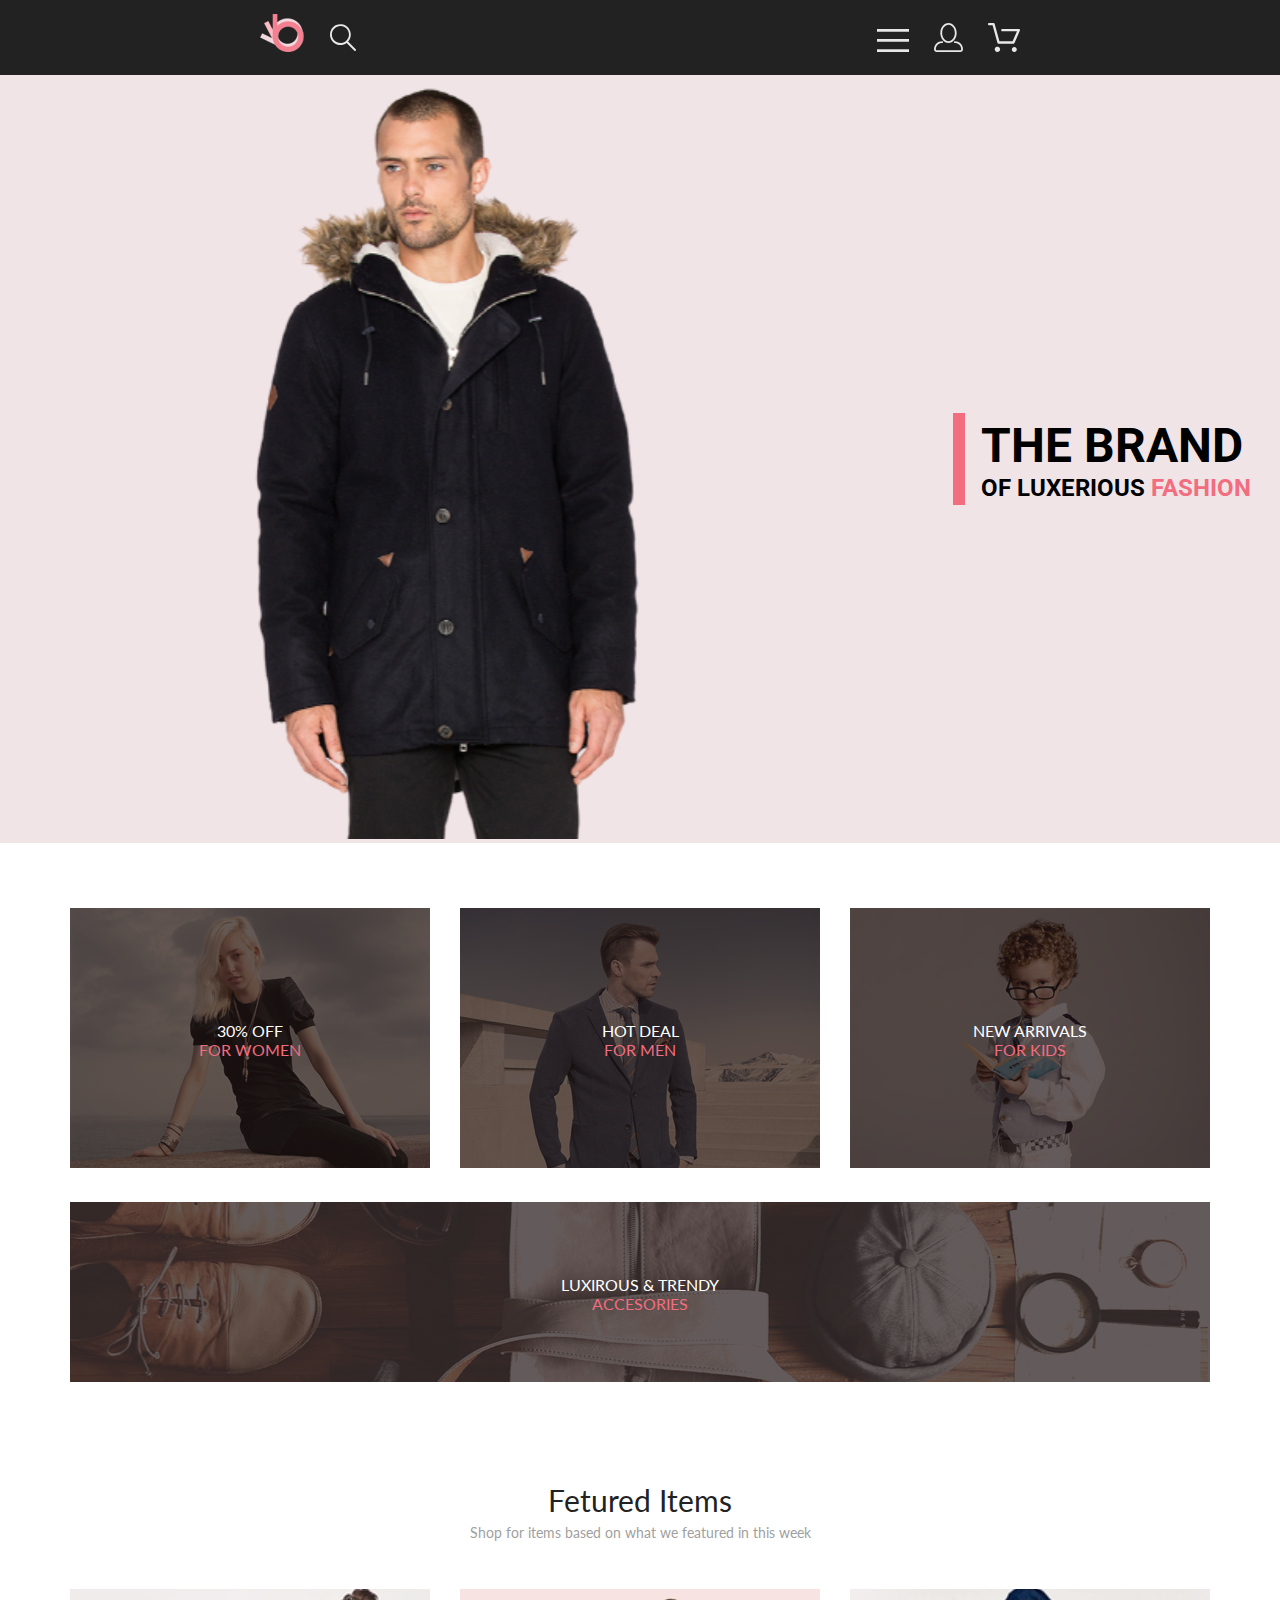
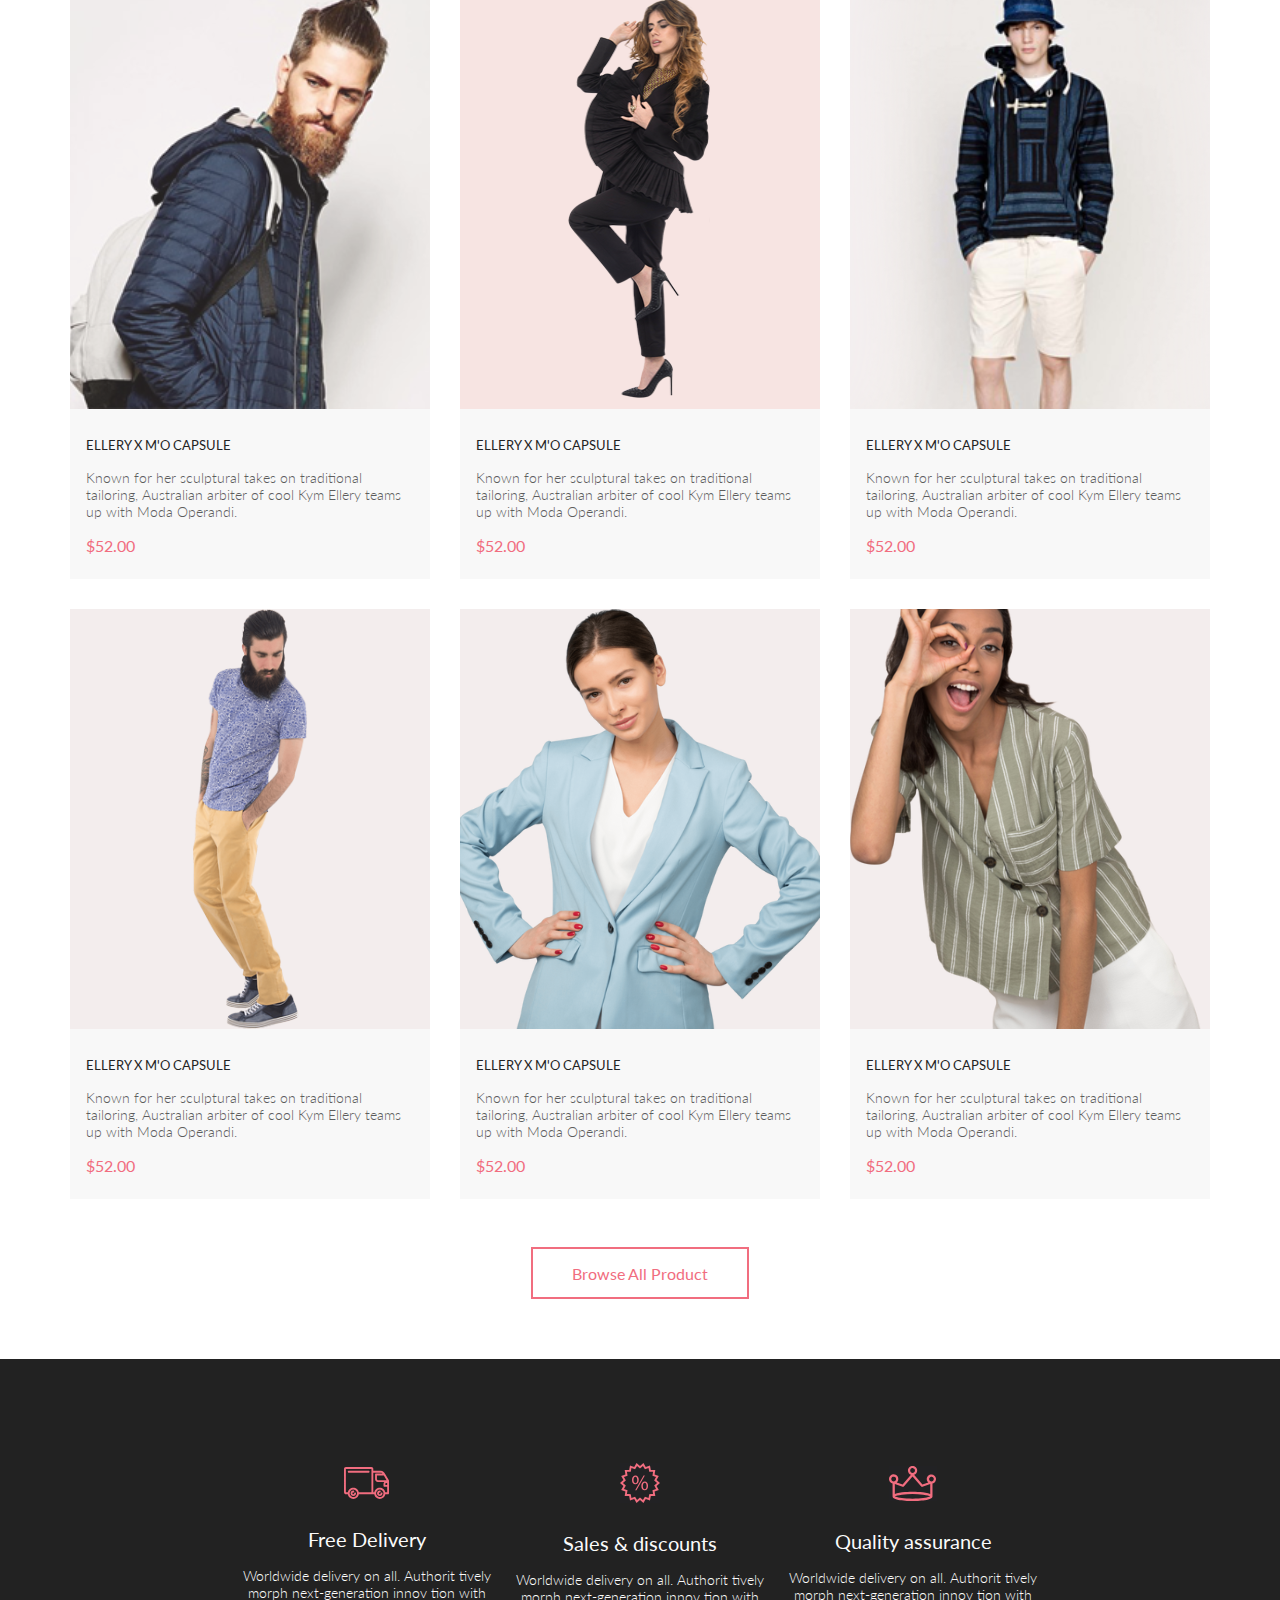
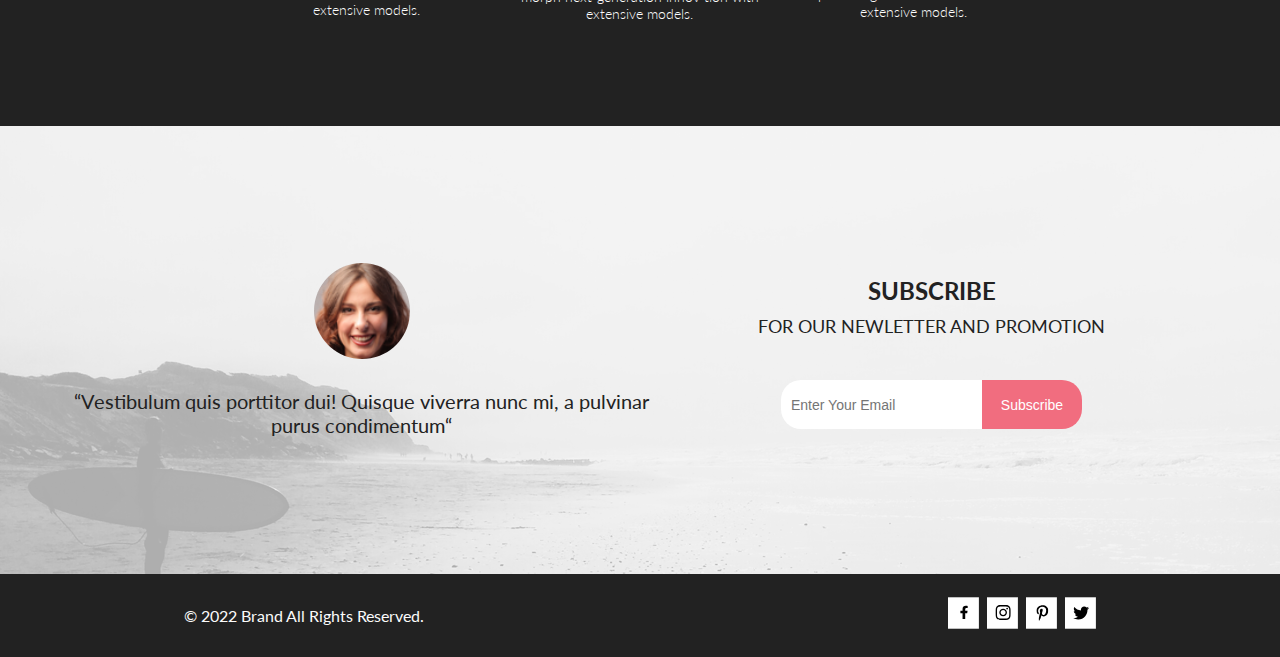
<file: index.html>
<!DOCTYPE html>
<html lang="en">

<head>
    <link rel="preconnect" href="https://fonts.googleapis.com">
    <link rel="preconnect" href="https://fonts.gstatic.com" crossorigin>
    <link href="https://fonts.googleapis.com/css2?family=Lato:wght@300;400;900&family=Roboto&display=swap"
        rel="stylesheet">
    <meta charset="UTF-8">
    <meta name="viewport" content="width=device-width, initial-scale=1.0">
    <title>Main</title>
    <link rel="stylesheet" href="style.css">
</head>

<body>
    <header class="header">
        <div class="header__left">
            <a href="index.html" class="header_logo"><img src="img/logo.svg" alt="logo"></a>
            <a href="#" class="header_search">
                <svg width="27" height="28" viewBox="0 0 27 28" fill="none" xmlns="http://www.w3.org/2000/svg">
                    <path
                        d="M19.0586 17.6249C20.6703 15.8648 21.6272 13.6038 21.7688 11.2215C21.9103 8.8392 21.2279 6.48075 19.836 4.5422C18.4441 2.60365 16.4275 1.20306 14.125 0.575643C11.8224 -0.0517774 9.37412 0.132183 7.19119 1.09663C5.00826 2.06108 3.22365 3.74727 2.13706 5.87205C1.05047 7.99682 0.728077 10.4308 1.22402 12.7652C1.71996 15.0996 3.00403 17.1922 4.8606 18.6917C6.71717 20.1912 9.03316 21.0063 11.4196 20.9999C13.672 21.003 15.8635 20.269 17.6597 18.9099L25.4076 26.7169C25.4931 26.806 25.5956 26.8771 25.7089 26.926C25.8222 26.975 25.9442 27.0008 26.0676 27.0019C26.1913 27.0023 26.3138 26.9772 26.4273 26.9282C26.5409 26.8792 26.6431 26.8072 26.7276 26.7169C26.9016 26.536 26.9987 26.2949 26.9987 26.0439C26.9987 25.793 26.9016 25.5518 26.7276 25.3709L19.0586 17.6249ZM2.88565 10.4999C2.89848 8.81465 3.40996 7.17089 4.35561 5.77587C5.30126 4.38086 6.63875 3.29703 8.19946 2.66102C9.76017 2.02501 11.4742 1.86529 13.1256 2.202C14.7769 2.53871 16.2917 3.35678 17.4788 4.55307C18.6659 5.74935 19.4722 7.27031 19.7962 8.92421C20.1202 10.5781 19.9473 12.2909 19.2993 13.8467C18.6512 15.4024 17.5571 16.7315 16.1549 17.6664C14.7526 18.6013 13.105 19.1001 11.4196 19.0999C9.14819 19.0891 6.97384 18.1774 5.37386 16.5651C3.77388 14.9527 2.879 12.7714 2.88565 10.4999Z"
                        fill="#E8E8E8" />
                </svg>
            </a>
        </div>
        <div class="header__right">
            <details class="burger-menu">
                <summary class="burger-menu__summary">
                    <svg xmlns="http://www.w3.org/2000/svg" width="32" height="23" viewBox="0 0 32 23" fill="none">
                        <path d="M0 23V20.31H32V23H0ZM0 12.76V10.07H32V12.76H0ZM0 2.69V0H32V2.69H0Z" fill="#E8E8E8" />
                    </svg>
                </summary>
                <div class="burger-menu__nav">
                    <h3 class="burger-menu__title">MENU</h3>
                    <details open class="burger-menu__item">
                        <summary class="burger-menu__item__summary"><span class="burger-menu__item__head">MAN</span>
                        </summary>
                        <div class="burger-menu__link-box">
                            <a href="catalog.html" class="filter__link">Accessories</a>
                            <a href="#" class="filter__link">Bags</a>
                            <a href="#" class="filter__link">Denim</a>
                            <a href="#" class="filter__link">T-Shirts</a>
                        </div>
                    </details>
                    <details open class="burger-menu__item">
                        <summary class="burger-menu__item__summary"><span class="burger-menu__item__head">WOMAN</span>
                        </summary>
                        <div class="burger-menu__link-box">
                            <a href="#" class="filter__link">Accessories</a>
                            <a href="#" class="filter__link">Jackets & Coats</a>
                            <a href="#" class="filter__link">Polos</a>
                            <a href="#" class="filter__link">T-Shirts</a>
                            <a href="#" class="filter__link">Shirts</a>
                        </div>
                    </details>
                    <details open class="burger-menu__item">
                        <summary class="burger-menu__item__summary"><span class="burger-menu__item__head">KIDS</span>
                        </summary>
                        <div class="burger-menu__link-box">
                            <a href="#" class="filter__link">Accessories</a>
                            <a href="#" class="filter__link">Jackets & Coats</a>
                            <a href="#" class="filter__link">Polos</a>
                            <a href="#" class="filter__link">T-Shirts</a>
                            <a href="#" class="filter__link">Shirts</a>
                            <a href="#" class="filter__link">Bags</a>
                        </div>
                    </details>
                </div>
            </details>
            <a href="registration.html" class="header_menu no_icon"><img src="img/header_nav_2.svg" alt="user"></a>
            <a href="cart.html" class="header_menu no_icon"><img src="img/header_nav_3.svg" alt="basket"></a>
        </div>
    </header>

    <main class="main">
        <div class="main_left del">
            <img src="img/main_img.svg" alt="maim img">
        </div>
        <div class="main__right">
            <div class="vertical-stripe"></div>
            <div class="main__content">
                <h1 class="main_content_title bold">THE BRAND</h1>
                <h2 class="main_content_title">OF LUXERIOUS <span class="main_content_title pink">FASHION</span></h2>
            </div>
        </div>
    </main>

    <section class="category center">
        <div class="category_item">
            <a href="#"><img src="img/categori1.svg" alt=""></a>
            <div class="category_info">
                <p class="category_text">30% OFF</p>
                <h3 class="category_subtitle">FOR WOMEN</h3>
            </div>
        </div>
        <div class="category_item">
            <a href="#"><img src="img/categori2.svg" alt="FOR MEN"></a>
            <div class="category_info">
                <p class="category_text">HOT DEAL</p>
                <h3 class="category_subtitle">FOR MEN</h3>
            </div>
        </div>
        <div class="category_item">
            <a href="#"><img src="img/categori3.svg" alt="FOR KIDS"></a>
            <div class="category_info">
                <p class="category_text">NEW ARRIVALS</p>
                <h3 class="category_subtitle">FOR KIDS</h3>
            </div>
        </div>
        <div class="category_item wide_item">
            <a href=""><img src="img/categori4.svg" alt="ACCESORIES"></a>
            <div class="category_info">
                <p class="category_text">LUXIROUS & TRENDY</p>
                <h3 class="category_subtitle"> ACCESORIES</h3>
            </div>
        </div>

    </section>

    <section class="featured_items center">

        <div class="featured_items_info">
            <h1 class="info_title">Fetured Items</h1>
            <p class="info_text">Shop for items based on what we featured in this week</p>
        </div>

        <div class="catalog">
            <div class="product">
                <a href="product.html" class="product_link"><img src="img/product1.svg" alt="" class="product_img"></a>
                <div class="product_info">
                    <a href="product.html" class="product_name">ELLERY X M'O CAPSULE</a>
                    <p class="product_text">Known for her sculptural takes on traditional tailoring, Australian
                        arbiter
                        of
                        cool Kym Ellery teams up with Moda Operandi.</p>
                    <p class="product_price">$52.00</p>
                </div>
                <a href="#" class="overlay">
                    <img src="img/add_product.png" alt="add product">
                </a>
            </div>
            <div class="product">
                <a href="product.html" class="product_link"><img src="img/product2.svg" alt="product"
                        class="product_img"></a>
                <div class="product_info">
                    <a href="product.html" class="product_name">ELLERY X M'O CAPSULE</a>
                    <p class="product_text">Known for her sculptural takes on traditional tailoring, Australian
                        arbiter
                        of
                        cool Kym Ellery teams up with Moda Operandi.</p>
                    <p class="product_price">$52.00</p>
                </div>
                <a href="#" class="overlay">
                    <img src="img/add_product.png" alt="add product">
                </a>
            </div>
            <div class="product">
                <a href="product.html" class="product_link"><img src="img/product3.svg" alt="product"
                        class="product_img"></a>
                <div class="product_info">
                    <a href="product.html" class="product_name">ELLERY X M'O CAPSULE</a>
                    <p class="product_text">Known for her sculptural takes on traditional tailoring, Australian
                        arbiter
                        of
                        cool Kym Ellery teams up with Moda Operandi.</p>
                    <p class="product_price">$52.00</p>
                </div>
                <a href="#" class="overlay">
                    <img src="img/add_product.png" alt="add product">
                </a>
            </div>
            <div class="product">
                <a href="product.html" class="product_link"><img src="img/product4.svg" alt="product"
                        class="product_img"></a>
                <div class="product_info">
                    <a href="product.html" class="product_name">ELLERY X M'O CAPSULE</a>
                    <p class="product_text">Known for her sculptural takes on traditional tailoring, Australian
                        arbiter
                        of
                        cool Kym Ellery teams up with Moda Operandi.</p>
                    <p class="product_price">$52.00</p>
                </div>
                <a href="#" class="overlay">
                    <img src="img/add_product.png" alt="add product">
                </a>
            </div>
            <div class="product">
                <a href="product.html" class="product_link"><img src="img/product5.svg" alt="product"
                        class="product_img"></a>
                <div class="product_info">
                    <a href="product.html" class="product_name">ELLERY X M'O CAPSULE</a>
                    <p class="product_text">Known for her sculptural takes on traditional tailoring, Australian
                        arbiter
                        of
                        cool Kym Ellery teams up with Moda Operandi.</p>
                    <p class="product_price">$52.00</p>
                </div>
                <a href="#" class="overlay">
                    <img src="img/add_product.png" alt="add product">
                </a>
            </div>
            <div class="product">
                <a href="product.html" class="product_link"><img src="img/product6.svg" alt="product"
                        class="product_img"></a>
                <div class="product_info">
                    <a href="product.html" class="product_name">ELLERY X M'O CAPSULE</a>
                    <p class="product_text">Known for her sculptural takes on traditional tailoring, Australian
                        arbiter
                        of
                        cool Kym Ellery teams up with Moda Operandi.</p>
                    <p class="product_price">$52.00</p>
                </div>
                <a href="#" class="overlay">
                    <img src="img/add_product.png" alt="add product">
                </a>
            </div>
        </div>

        <div class="btn_link">
            <a href="product.html" class="btn">Browse All Product</a>
        </div>
    </section>

    <section class="opportunity center">
        <article class="opportunity_box">
            <img src="img/opportunity1.svg" alt="opportunity">
            <h3 class="opportunity_title">Free Delivery</h3>
            <p class="opportunity_text">Worldwide delivery on all. Authorit tively morph next-generation innov tion with
                extensive models.</p>
        </article>
        <article class="opportunity_box">
            <img src="img/opportunity2.svg" alt="opportunity">
            <h3 class="opportunity_title">Sales & discounts</h3>
            <p class="opportunity_text">Worldwide delivery on all. Authorit tively morph next-generation innov tion with
                extensive models.</p>
        </article>
        <article class="opportunity_box">
            <img src="img/opportunity3.svg" alt="opportunity">
            <h3 class="opportunity_title">Quality assurance</h3>
            <p class="opportunity_text">Worldwide delivery on all. Authorit tively morph next-generation innov tion with
                extensive models.</p>
        </article>
    </section>

    <section class="application center">
        <figure class="application_left">
            <img class="application_foto" src="img/application_img.svg" alt="foto">
            <figcaption class="application_text"> “Vestibulum quis porttitor dui! Quisque viverra nunc mi, a pulvinar
                purus condimentum“
            </figcaption>
        </figure>
        <div class="application_right">
            <h3 class="app_title">SUBSCRIBE</h3>
            <p class="app_text">FOR OUR NEWLETTER AND PROMOTION</p>
            <form class="application_form" action="#">
                <input class="application_form_input" type="email" placeholder="Enter Your Email">
                <button class="application_form_submit" type="submit">Subscribe</button>
            </form>
        </div>
    </section>

    <footer class="footer">
        <div class="footer_left">
            <p>© 2022 Brand All Rights Reserved.</p>
        </div>
        <nav class="nav_footer">
            <div class="nav_footer_icons">
                <a href="https://facebook.com/">
                    <svg class="nav_footer_icons_background" xmlns="http://www.w3.org/2000/svg" width="31.451"
                        height="32" viewBox="0 0 32 32" fill="none">
                        <path d="M31.4506 0H0V32H31.4506V0Z" fill="white" />
                    </svg>
                </a>
                <svg class="footer_icon1" xmlns="http://www.w3.org/2000/svg" width="9.933" height="16"
                    viewBox="0 0 11 16" fill="none">
                    <path
                        d="M9.08836 8.28L9.50686 5.61602H6.89022V3.88729C6.89022 3.15847 7.25574 2.44806 8.42765 2.44806H9.61722V0.179975C9.61722 0.179975 8.53772 0 7.50561 0C5.35073 0 3.9422 1.27593 3.9422 3.5857V5.61602H1.54688V8.28H3.9422V14.72H6.89022V8.28H9.08836Z"
                        fill="black" />
                </svg>
            </div>
            <div class="nav_footer_icons">
                <svg class="nav_footer_icons_background" xmlns="http://www.w3.org/2000/svg" width="31.451" height="32"
                    viewBox="0 0 32 32" fill="none">
                    <path d="M31.4506 0H0V32H31.4506V0Z" fill="white" />
                </svg>
                <svg class="footer_icon2" xmlns="http://www.w3.org/2000/svg" width="16" height="15" viewBox="0 0 16 15"
                    fill="none">
                    <path
                        d="M8.13677 3.68162C6.02163 3.68162 4.31555 5.38494 4.31555 7.49666C4.31555 9.60838 6.02163 11.3117 8.13677 11.3117C10.2519 11.3117 11.958 9.60838 11.958 7.49666C11.958 5.38494 10.2519 3.68162 8.13677 3.68162ZM8.13677 9.97693C6.76991 9.97693 5.65248 8.86463 5.65248 7.49666C5.65248 6.12869 6.76658 5.01639 8.13677 5.01639C9.50695 5.01639 10.6211 6.12869 10.6211 7.49666C10.6211 8.86463 9.50363 9.97693 8.13677 9.97693ZM13.0056 3.52557C13.0056 4.02029 12.6065 4.41541 12.1143 4.41541C11.6188 4.41541 11.223 4.01697 11.223 3.52557C11.223 3.03416 11.6221 2.63572 12.1143 2.63572C12.6065 2.63572 13.0056 3.03416 13.0056 3.52557ZM15.5364 4.42869C15.4799 3.2367 15.2072 2.18084 14.3325 1.31092C13.4612 0.440997 12.4036 0.168732 11.2097 0.108966C9.9792 0.0392395 6.29101 0.0392395 5.0605 0.108966C3.8699 0.165411 2.81233 0.437677 1.93768 1.3076C1.06302 2.17752 0.793639 3.23338 0.733776 4.42537C0.663937 5.65389 0.663937 9.33611 0.733776 10.5646C0.790313 11.7566 1.06302 12.8125 1.93768 13.6824C2.81233 14.5523 3.86658 14.8246 5.0605 14.8844C6.29101 14.9541 9.9792 14.9541 11.2097 14.8844C12.4036 14.8279 13.4612 14.5556 14.3325 13.6824C15.2039 12.8125 15.4766 11.7566 15.5364 10.5646C15.6063 9.33611 15.6063 5.65721 15.5364 4.42869ZM13.9468 11.8828C13.6874 12.5336 13.1852 13.0349 12.53 13.2972C11.5489 13.6857 9.22094 13.5961 8.13677 13.5961C7.05259 13.5961 4.72128 13.6824 3.74353 13.2972C3.09169 13.0383 2.58951 12.5369 2.32678 11.8828C1.93768 10.9033 2.02747 8.57908 2.02747 7.49666C2.02747 6.41424 1.941 4.0867 2.32678 3.11053C2.58619 2.45975 3.08837 1.95838 3.74353 1.69608C4.72461 1.3076 7.05259 1.39725 8.13677 1.39725C9.22094 1.39725 11.5523 1.31092 12.53 1.69608C13.1818 1.95506 13.684 2.45643 13.9468 3.11053C14.3359 4.09002 14.2461 6.41424 14.2461 7.49666C14.2461 8.57908 14.3359 10.9066 13.9468 11.8828Z"
                        fill="black" />
                </svg>
            </div>
            <div class="nav_footer_icons">
                <a href="#">
                    <svg class="nav_footer_icons_background" xmlns="http://www.w3.org/2000/svg" width="31.451"
                        height="32" viewBox="0 0 32 32" fill="none">
                        <path d="M31.4506 0H0V32H31.4506V0Z" fill="white" />
                    </svg>
                </a>
                <svg class="footer_icon3" xmlns="http://www.w3.org/2000/svg" width="13" height="16" viewBox="0 0 13 16"
                    fill="none">
                    <g clip-path="url(#clip0_190_1618)">
                        <path
                            d="M6.7402 0.203125C3.55552 0.203125 0.408081 2.34063 0.408081 5.8C0.408081 8 1.63726 9.25 2.38221 9.25C2.68951 9.25 2.86643 8.3875 2.86643 8.14375C2.86643 7.85313 2.13079 7.23438 2.13079 6.025C2.13079 3.5125 4.03043 1.73125 6.48878 1.73125C8.60259 1.73125 10.167 2.94062 10.167 5.1625C10.167 6.82187 9.50585 9.93437 7.3641 9.93437C6.59121 9.93437 5.93006 9.37187 5.93006 8.56563C5.93006 7.38438 6.74951 6.24062 6.74951 5.02187C6.74951 2.95312 3.83487 3.32812 3.83487 5.82812C3.83487 6.35313 3.90006 6.93437 4.13286 7.4125C3.70451 9.26875 2.82919 12.0344 2.82919 13.9469C2.82919 14.5375 2.91299 15.1188 2.96886 15.7094C3.0744 15.8281 3.02163 15.8156 3.18304 15.7563C4.74744 13.6 4.69157 13.1781 5.39928 10.3562C5.78107 11.0875 6.76814 11.4812 7.55034 11.4812C10.8468 11.4812 12.3274 8.24688 12.3274 5.33125C12.3274 2.22813 9.66415 0.203125 6.7402 0.203125Z"
                            fill="black" />
                    </g>
                    <defs>
                        <clipPath id="clip0_190_1618">
                            <rect width="11.9193" height="16" fill="white" transform="translate(0.408081)" />
                        </clipPath>
                    </defs>
                </svg>
            </div>
            <div class="nav_footer_icons">
                <a href="#">
                    <svg class="nav_footer_icons_background" xmlns="http://www.w3.org/2000/svg" width="31.451"
                        height="32" viewBox="0 0 32 32" fill="none">
                        <path d="M31.4506 0H0V32H31.4506V0Z" fill="white" />
                    </svg>
                </a>
                <svg class="footer_icon4" xmlns="http://www.w3.org/2000/svg" width="17" height="16" viewBox="0 0 17 16"
                    fill="none">
                    <g clip-path="url(#clip0_190_1614)">
                        <path
                            d="M14.4181 4.74107C14.4281 4.88319 14.4281 5.02535 14.4281 5.16747C14.4281 9.50247 11.1509 14.4974 5.16096 14.4974C3.31558 14.4974 1.60132 13.9593 0.159302 13.0253C0.421495 13.0558 0.673569 13.0659 0.94585 13.0659C2.46851 13.0659 3.8702 12.5482 4.98953 11.6649C3.5576 11.6345 2.3576 10.6903 1.94415 9.39081C2.14585 9.42125 2.34751 9.44156 2.5593 9.44156C2.85172 9.44156 3.14418 9.40094 3.41643 9.32991C1.92401 9.02531 0.80465 7.70553 0.80465 6.11163V6.07103C1.23825 6.31469 1.74249 6.46697 2.2769 6.48725C1.39959 5.89841 0.824826 4.89335 0.824826 3.75628C0.824826 3.14716 0.98614 2.58878 1.26851 2.10147C2.87187 4.09131 5.28195 5.39078 7.98443 5.53294C7.93403 5.28928 7.90376 5.0355 7.90376 4.78169C7.90376 2.97457 9.35586 1.5025 11.1609 1.5025C12.0987 1.5025 12.9457 1.89844 13.5407 2.53803C14.2768 2.39591 14.9827 2.12178 15.6079 1.74616C15.3659 2.5076 14.8516 3.14719 14.176 3.55325C14.8315 3.48222 15.4668 3.29944 16.0516 3.04566C15.608 3.69538 15.0533 4.27403 14.4181 4.74107Z"
                            fill="black" />
                    </g>
                    <defs>
                        <clipPath id="clip0_190_1614">
                            <rect width="15.8924" height="16" fill="white" transform="translate(0.159302)" />
                        </clipPath>
                    </defs>
                </svg>
            </div>
        </nav>
    </footer>

</body>

</html>
</file>
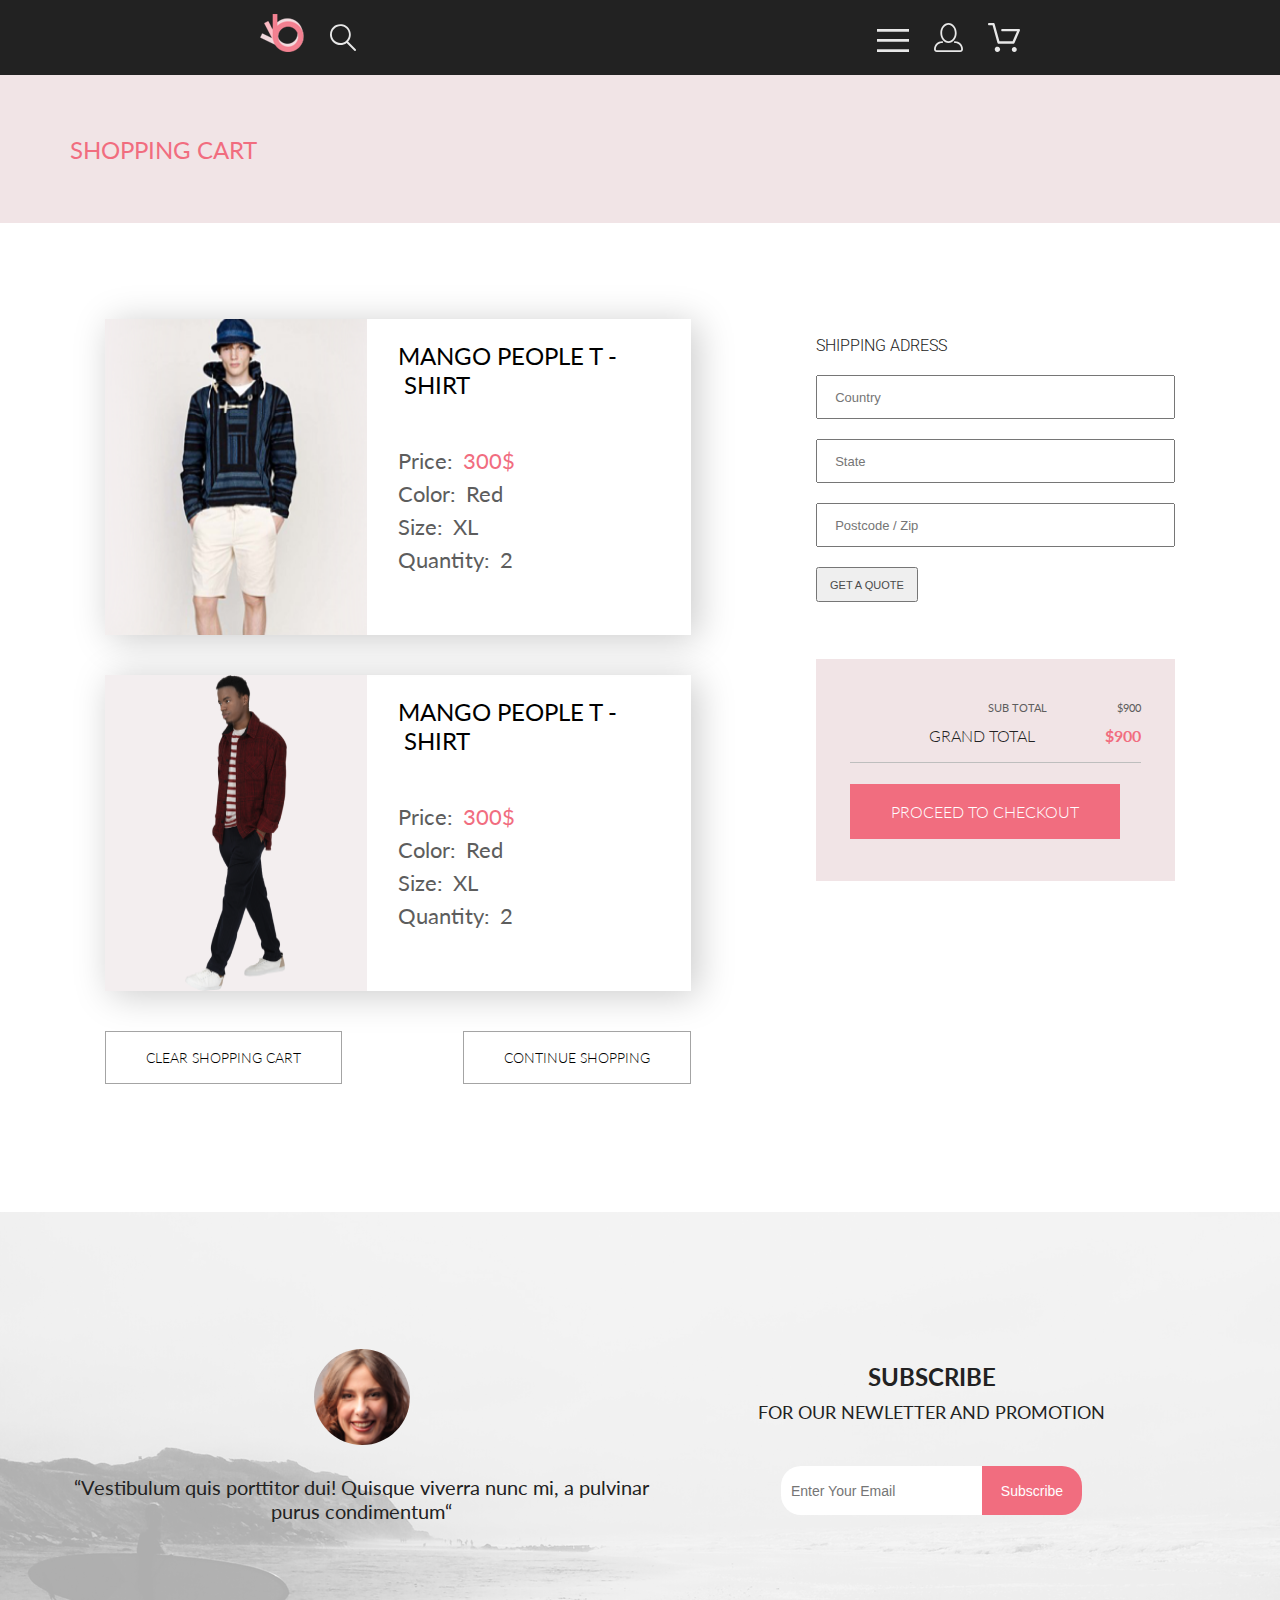
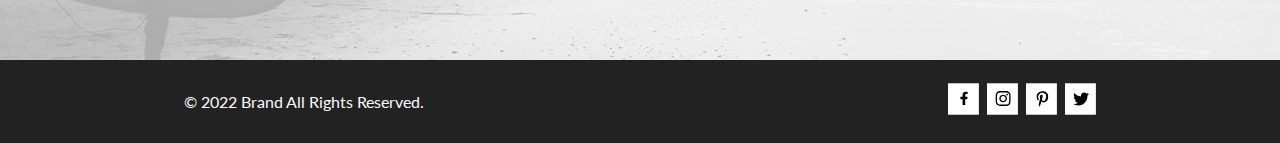
<file: cart.html>
<!DOCTYPE html>
<html lang="en">

<head>
    <link rel="preconnect" href="https://fonts.googleapis.com">
    <link rel="preconnect" href="https://fonts.gstatic.com" crossorigin>
    <link href="https://fonts.googleapis.com/css2?family=Lato:wght@300;400;900&family=Roboto&display=swap"
        rel="stylesheet">
    <meta charset="UTF-8">
    <meta name="viewport" content="width=device-width, initial-scale=1.0">
    <title>Product</title>
    <link rel="stylesheet" href="style.css">
</head>

<body>
    <header class="header">
        <div class="header__left">
            <a href="index.html" class="header_logo"><img src="img/logo.svg" alt="logo"></a>
            <a href="#" class="header_search">
                <svg width="27" height="28" viewBox="0 0 27 28" fill="none" xmlns="http://www.w3.org/2000/svg">
                    <path
                        d="M19.0586 17.6249C20.6703 15.8648 21.6272 13.6038 21.7688 11.2215C21.9103 8.8392 21.2279 6.48075 19.836 4.5422C18.4441 2.60365 16.4275 1.20306 14.125 0.575643C11.8224 -0.0517774 9.37412 0.132183 7.19119 1.09663C5.00826 2.06108 3.22365 3.74727 2.13706 5.87205C1.05047 7.99682 0.728077 10.4308 1.22402 12.7652C1.71996 15.0996 3.00403 17.1922 4.8606 18.6917C6.71717 20.1912 9.03316 21.0063 11.4196 20.9999C13.672 21.003 15.8635 20.269 17.6597 18.9099L25.4076 26.7169C25.4931 26.806 25.5956 26.8771 25.7089 26.926C25.8222 26.975 25.9442 27.0008 26.0676 27.0019C26.1913 27.0023 26.3138 26.9772 26.4273 26.9282C26.5409 26.8792 26.6431 26.8072 26.7276 26.7169C26.9016 26.536 26.9987 26.2949 26.9987 26.0439C26.9987 25.793 26.9016 25.5518 26.7276 25.3709L19.0586 17.6249ZM2.88565 10.4999C2.89848 8.81465 3.40996 7.17089 4.35561 5.77587C5.30126 4.38086 6.63875 3.29703 8.19946 2.66102C9.76017 2.02501 11.4742 1.86529 13.1256 2.202C14.7769 2.53871 16.2917 3.35678 17.4788 4.55307C18.6659 5.74935 19.4722 7.27031 19.7962 8.92421C20.1202 10.5781 19.9473 12.2909 19.2993 13.8467C18.6512 15.4024 17.5571 16.7315 16.1549 17.6664C14.7526 18.6013 13.105 19.1001 11.4196 19.0999C9.14819 19.0891 6.97384 18.1774 5.37386 16.5651C3.77388 14.9527 2.879 12.7714 2.88565 10.4999Z"
                        fill="#E8E8E8" />
                </svg>
            </a>
        </div>
        <div class="header__right">
            <details class="burger-menu">
                <summary class="burger-menu__summary">
                    <svg xmlns="http://www.w3.org/2000/svg" width="32" height="23" viewBox="0 0 32 23" fill="none">
                        <path d="M0 23V20.31H32V23H0ZM0 12.76V10.07H32V12.76H0ZM0 2.69V0H32V2.69H0Z" fill="#E8E8E8" />
                    </svg>
                </summary>
                <div class="burger-menu__nav">
                    <h3 class="burger-menu__title">MENU</h3>
                    <details open class="burger-menu__item">
                        <summary class="burger-menu__item__summary"><span class="burger-menu__item__head">MAN</span>
                        </summary>
                        <div class="burger-menu__link-box">
                            <a href="catalog.html" class="filter__link">Accessories</a>
                            <a href="#" class="filter__link">Bags</a>
                            <a href="#" class="filter__link">Denim</a>
                            <a href="#" class="filter__link">T-Shirts</a>
                        </div>
                    </details>
                    <details open class="burger-menu__item">
                        <summary class="burger-menu__item__summary"><span class="burger-menu__item__head">WOMAN</span>
                        </summary>
                        <div class="burger-menu__link-box">
                            <a href="#" class="filter__link">Accessories</a>
                            <a href="#" class="filter__link">Jackets & Coats</a>
                            <a href="#" class="filter__link">Polos</a>
                            <a href="#" class="filter__link">T-Shirts</a>
                            <a href="#" class="filter__link">Shirts</a>
                        </div>
                    </details>
                    <details open class="burger-menu__item">
                        <summary class="burger-menu__item__summary"><span class="burger-menu__item__head">KIDS</span>
                        </summary>
                        <div class="burger-menu__link-box">
                            <a href="#" class="filter__link">Accessories</a>
                            <a href="#" class="filter__link">Jackets & Coats</a>
                            <a href="#" class="filter__link">Polos</a>
                            <a href="#" class="filter__link">T-Shirts</a>
                            <a href="#" class="filter__link">Shirts</a>
                            <a href="#" class="filter__link">Bags</a>
                        </div>
                    </details>
                </div>
            </details>
            <a href="registration.html" class="header_menu no_icon"><img src="img/header_nav_2.svg" alt="user"></a>
            <a href="cart.html" class="header_menu no_icon"><img src="img/header_nav_3.svg" alt="basket"></a>
        </div>
    </header>

    <section class="top-head center">
        <h2 class="top-head__heading">SHOPPING CART</h2>
    </section>

    <section class="main-cart center">
        <div class="main-cart__left">
            <div class="main-cart__product">
                <img src="img/img-cart/cart1.png" alt="product" class="main-cart__product_img">
                <div class="main-cart__product_info">
                    <h2 class="main-cart__product_title">MANGO PEOPLE T&nbsp-&nbspSHIRT</h2>
                    <p class="main-cart__product_text main-cart__product_text_price">Price:</p>
                    <p class="main-cart__product_text main-cart__product_text_color">Color:</p>
                    <p class="main-cart__product_text main-cart__product_text_size">Size:</p>
                    <p class="main-cart__product_text main-cart__product_text_quantity">Quantity:</p>
                </div>
            </div>
            <div class="main-cart__product">
                <img src="img/img-cart/cart2.png" alt="product" class="main-cart__product_img">
                <div class="main-cart__product_info">
                    <h2 class="main-cart__product_title">MANGO PEOPLE T&nbsp-&nbspSHIRT</h2>
                    <p class="main-cart__product_text main-cart__product_text_price">Price:</p>
                    <p class="main-cart__product_text main-cart__product_text_color">Color:</p>
                    <p class="main-cart__product_text main-cart__product_text_size">Size:</p>
                    <p class="main-cart__product_text main-cart__product_text_quantity">Quantity:</p>
                </div>
            </div>
            <div class="main-cart__buttons">
                <a class="main-cart__buttons_link" href="#">CLEAR SHOPPING CART</a>
                <a class="main-cart__buttons_link" href="catalog.html">CONTINUE SHOPPING</a>
            </div>
        </div>

        <div class="main-cart__right">
            <form class="main-cart__form" action="#">
                <h3 class="main-cart__form_title">SHIPPING ADRESS</h3>
                <input class="main-cart__form_input" type="text" name="Country" placeholder="Country">
                <input class="main-cart__form_input" type="text" name="State" placeholder="State">
                <input class="main-cart__form_input" type="text" name="Postcode / Zip" placeholder="Postcode / Zip">
                <input class="main-cart__form_submit" type="submit" value="GET A QUOTE">
            </form>
            <div class="main-cart__final-box">
                <div class="main-cart__final">
                    <h4 class="main-cart__final_subtitle">SUB TOTAL</h4>
                    <h3 class="main-cart__final_title">GRAND TOTAL</h3>
                </div>
                <div class="main-cart__box-button">
                    <button class="main-cart__button">PROCEED TO CHECKOUT</button>
                </div>
            </div>
        </div>
    </section>

    <section class="application center">
        <figure class="application_left">
            <img class="application_foto" src="img/application_img.svg" alt="foto">
            <figcaption class="application_text"> “Vestibulum quis porttitor dui! Quisque viverra nunc mi, a pulvinar
                purus condimentum“
            </figcaption>
        </figure>
        <div class="application_right">
            <div>
                <h3 class="app_title">SUBSCRIBE</h3>
                <p class="app_text">FOR OUR NEWLETTER AND PROMOTION</p>
            </div>
            <form class="application_form" action="#">
                <input class="application_form_input" type="email" placeholder="Enter Your Email">
                <button class="application_form_submit" type="submit">Subscribe</button>
            </form>
        </div>
    </section>

    <footer class="footer">
        <div class="footer_left">
            <p>© 2022 Brand All Rights Reserved.</p>
        </div>
        <nav class="nav_footer">
            <div class="nav_footer_icons">
                <a href="https://facebook.com/">
                    <svg class="nav_footer_icons_background" xmlns="http://www.w3.org/2000/svg" width="31.451"
                        height="32" viewBox="0 0 32 32" fill="none">
                        <path d="M31.4506 0H0V32H31.4506V0Z" fill="white" />
                    </svg>
                </a>
                <svg class="footer_icon1" xmlns="http://www.w3.org/2000/svg" width="9.933" height="16"
                    viewBox="0 0 11 16" fill="none">
                    <path
                        d="M9.08836 8.28L9.50686 5.61602H6.89022V3.88729C6.89022 3.15847 7.25574 2.44806 8.42765 2.44806H9.61722V0.179975C9.61722 0.179975 8.53772 0 7.50561 0C5.35073 0 3.9422 1.27593 3.9422 3.5857V5.61602H1.54688V8.28H3.9422V14.72H6.89022V8.28H9.08836Z"
                        fill="black" />
                </svg>
            </div>
            <div class="nav_footer_icons">
                <svg class="nav_footer_icons_background" xmlns="http://www.w3.org/2000/svg" width="31.451" height="32"
                    viewBox="0 0 32 32" fill="none">
                    <path d="M31.4506 0H0V32H31.4506V0Z" fill="white" />
                </svg>
                <svg class="footer_icon2" xmlns="http://www.w3.org/2000/svg" width="16" height="15" viewBox="0 0 16 15"
                    fill="none">
                    <path
                        d="M8.13677 3.68162C6.02163 3.68162 4.31555 5.38494 4.31555 7.49666C4.31555 9.60838 6.02163 11.3117 8.13677 11.3117C10.2519 11.3117 11.958 9.60838 11.958 7.49666C11.958 5.38494 10.2519 3.68162 8.13677 3.68162ZM8.13677 9.97693C6.76991 9.97693 5.65248 8.86463 5.65248 7.49666C5.65248 6.12869 6.76658 5.01639 8.13677 5.01639C9.50695 5.01639 10.6211 6.12869 10.6211 7.49666C10.6211 8.86463 9.50363 9.97693 8.13677 9.97693ZM13.0056 3.52557C13.0056 4.02029 12.6065 4.41541 12.1143 4.41541C11.6188 4.41541 11.223 4.01697 11.223 3.52557C11.223 3.03416 11.6221 2.63572 12.1143 2.63572C12.6065 2.63572 13.0056 3.03416 13.0056 3.52557ZM15.5364 4.42869C15.4799 3.2367 15.2072 2.18084 14.3325 1.31092C13.4612 0.440997 12.4036 0.168732 11.2097 0.108966C9.9792 0.0392395 6.29101 0.0392395 5.0605 0.108966C3.8699 0.165411 2.81233 0.437677 1.93768 1.3076C1.06302 2.17752 0.793639 3.23338 0.733776 4.42537C0.663937 5.65389 0.663937 9.33611 0.733776 10.5646C0.790313 11.7566 1.06302 12.8125 1.93768 13.6824C2.81233 14.5523 3.86658 14.8246 5.0605 14.8844C6.29101 14.9541 9.9792 14.9541 11.2097 14.8844C12.4036 14.8279 13.4612 14.5556 14.3325 13.6824C15.2039 12.8125 15.4766 11.7566 15.5364 10.5646C15.6063 9.33611 15.6063 5.65721 15.5364 4.42869ZM13.9468 11.8828C13.6874 12.5336 13.1852 13.0349 12.53 13.2972C11.5489 13.6857 9.22094 13.5961 8.13677 13.5961C7.05259 13.5961 4.72128 13.6824 3.74353 13.2972C3.09169 13.0383 2.58951 12.5369 2.32678 11.8828C1.93768 10.9033 2.02747 8.57908 2.02747 7.49666C2.02747 6.41424 1.941 4.0867 2.32678 3.11053C2.58619 2.45975 3.08837 1.95838 3.74353 1.69608C4.72461 1.3076 7.05259 1.39725 8.13677 1.39725C9.22094 1.39725 11.5523 1.31092 12.53 1.69608C13.1818 1.95506 13.684 2.45643 13.9468 3.11053C14.3359 4.09002 14.2461 6.41424 14.2461 7.49666C14.2461 8.57908 14.3359 10.9066 13.9468 11.8828Z"
                        fill="black" />
                </svg>
            </div>
            <div class="nav_footer_icons">
                <a href="#">
                    <svg class="nav_footer_icons_background" xmlns="http://www.w3.org/2000/svg" width="31.451"
                        height="32" viewBox="0 0 32 32" fill="none">
                        <path d="M31.4506 0H0V32H31.4506V0Z" fill="white" />
                    </svg>
                </a>
                <svg class="footer_icon3" xmlns="http://www.w3.org/2000/svg" width="13" height="16" viewBox="0 0 13 16"
                    fill="none">
                    <g clip-path="url(#clip0_190_1618)">
                        <path
                            d="M6.7402 0.203125C3.55552 0.203125 0.408081 2.34063 0.408081 5.8C0.408081 8 1.63726 9.25 2.38221 9.25C2.68951 9.25 2.86643 8.3875 2.86643 8.14375C2.86643 7.85313 2.13079 7.23438 2.13079 6.025C2.13079 3.5125 4.03043 1.73125 6.48878 1.73125C8.60259 1.73125 10.167 2.94062 10.167 5.1625C10.167 6.82187 9.50585 9.93437 7.3641 9.93437C6.59121 9.93437 5.93006 9.37187 5.93006 8.56563C5.93006 7.38438 6.74951 6.24062 6.74951 5.02187C6.74951 2.95312 3.83487 3.32812 3.83487 5.82812C3.83487 6.35313 3.90006 6.93437 4.13286 7.4125C3.70451 9.26875 2.82919 12.0344 2.82919 13.9469C2.82919 14.5375 2.91299 15.1188 2.96886 15.7094C3.0744 15.8281 3.02163 15.8156 3.18304 15.7563C4.74744 13.6 4.69157 13.1781 5.39928 10.3562C5.78107 11.0875 6.76814 11.4812 7.55034 11.4812C10.8468 11.4812 12.3274 8.24688 12.3274 5.33125C12.3274 2.22813 9.66415 0.203125 6.7402 0.203125Z"
                            fill="black" />
                    </g>
                    <defs>
                        <clipPath id="clip0_190_1618">
                            <rect width="11.9193" height="16" fill="white" transform="translate(0.408081)" />
                        </clipPath>
                    </defs>
                </svg>
            </div>
            <div class="nav_footer_icons">
                <a href="#">
                    <svg class="nav_footer_icons_background" xmlns="http://www.w3.org/2000/svg" width="31.451"
                        height="32" viewBox="0 0 32 32" fill="none">
                        <path d="M31.4506 0H0V32H31.4506V0Z" fill="white" />
                    </svg>
                </a>
                <svg class="footer_icon4" xmlns="http://www.w3.org/2000/svg" width="17" height="16" viewBox="0 0 17 16"
                    fill="none">
                    <g clip-path="url(#clip0_190_1614)">
                        <path
                            d="M14.4181 4.74107C14.4281 4.88319 14.4281 5.02535 14.4281 5.16747C14.4281 9.50247 11.1509 14.4974 5.16096 14.4974C3.31558 14.4974 1.60132 13.9593 0.159302 13.0253C0.421495 13.0558 0.673569 13.0659 0.94585 13.0659C2.46851 13.0659 3.8702 12.5482 4.98953 11.6649C3.5576 11.6345 2.3576 10.6903 1.94415 9.39081C2.14585 9.42125 2.34751 9.44156 2.5593 9.44156C2.85172 9.44156 3.14418 9.40094 3.41643 9.32991C1.92401 9.02531 0.80465 7.70553 0.80465 6.11163V6.07103C1.23825 6.31469 1.74249 6.46697 2.2769 6.48725C1.39959 5.89841 0.824826 4.89335 0.824826 3.75628C0.824826 3.14716 0.98614 2.58878 1.26851 2.10147C2.87187 4.09131 5.28195 5.39078 7.98443 5.53294C7.93403 5.28928 7.90376 5.0355 7.90376 4.78169C7.90376 2.97457 9.35586 1.5025 11.1609 1.5025C12.0987 1.5025 12.9457 1.89844 13.5407 2.53803C14.2768 2.39591 14.9827 2.12178 15.6079 1.74616C15.3659 2.5076 14.8516 3.14719 14.176 3.55325C14.8315 3.48222 15.4668 3.29944 16.0516 3.04566C15.608 3.69538 15.0533 4.27403 14.4181 4.74107Z"
                            fill="black" />
                    </g>
                    <defs>
                        <clipPath id="clip0_190_1614">
                            <rect width="15.8924" height="16" fill="white" transform="translate(0.159302)" />
                        </clipPath>
                    </defs>
                </svg>
            </div>
        </nav>
    </footer>
</body>

</html>
</file>
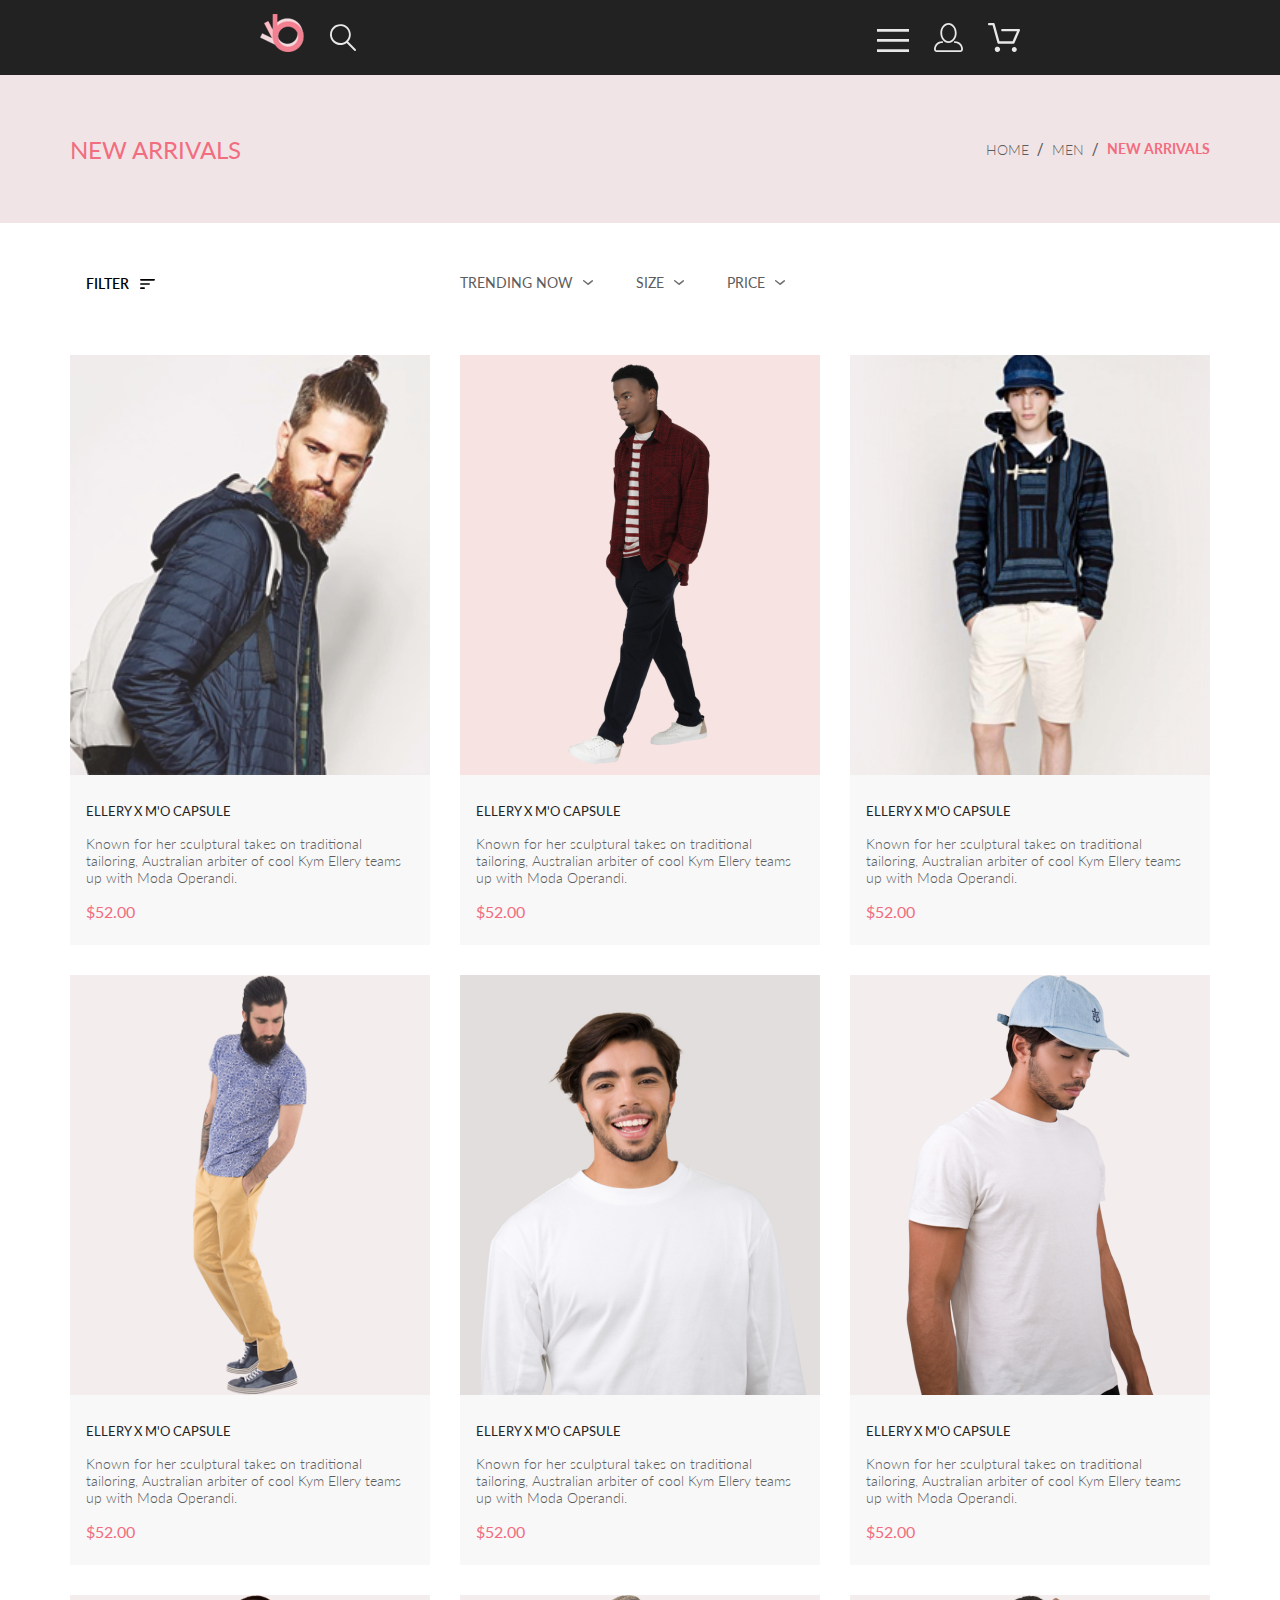
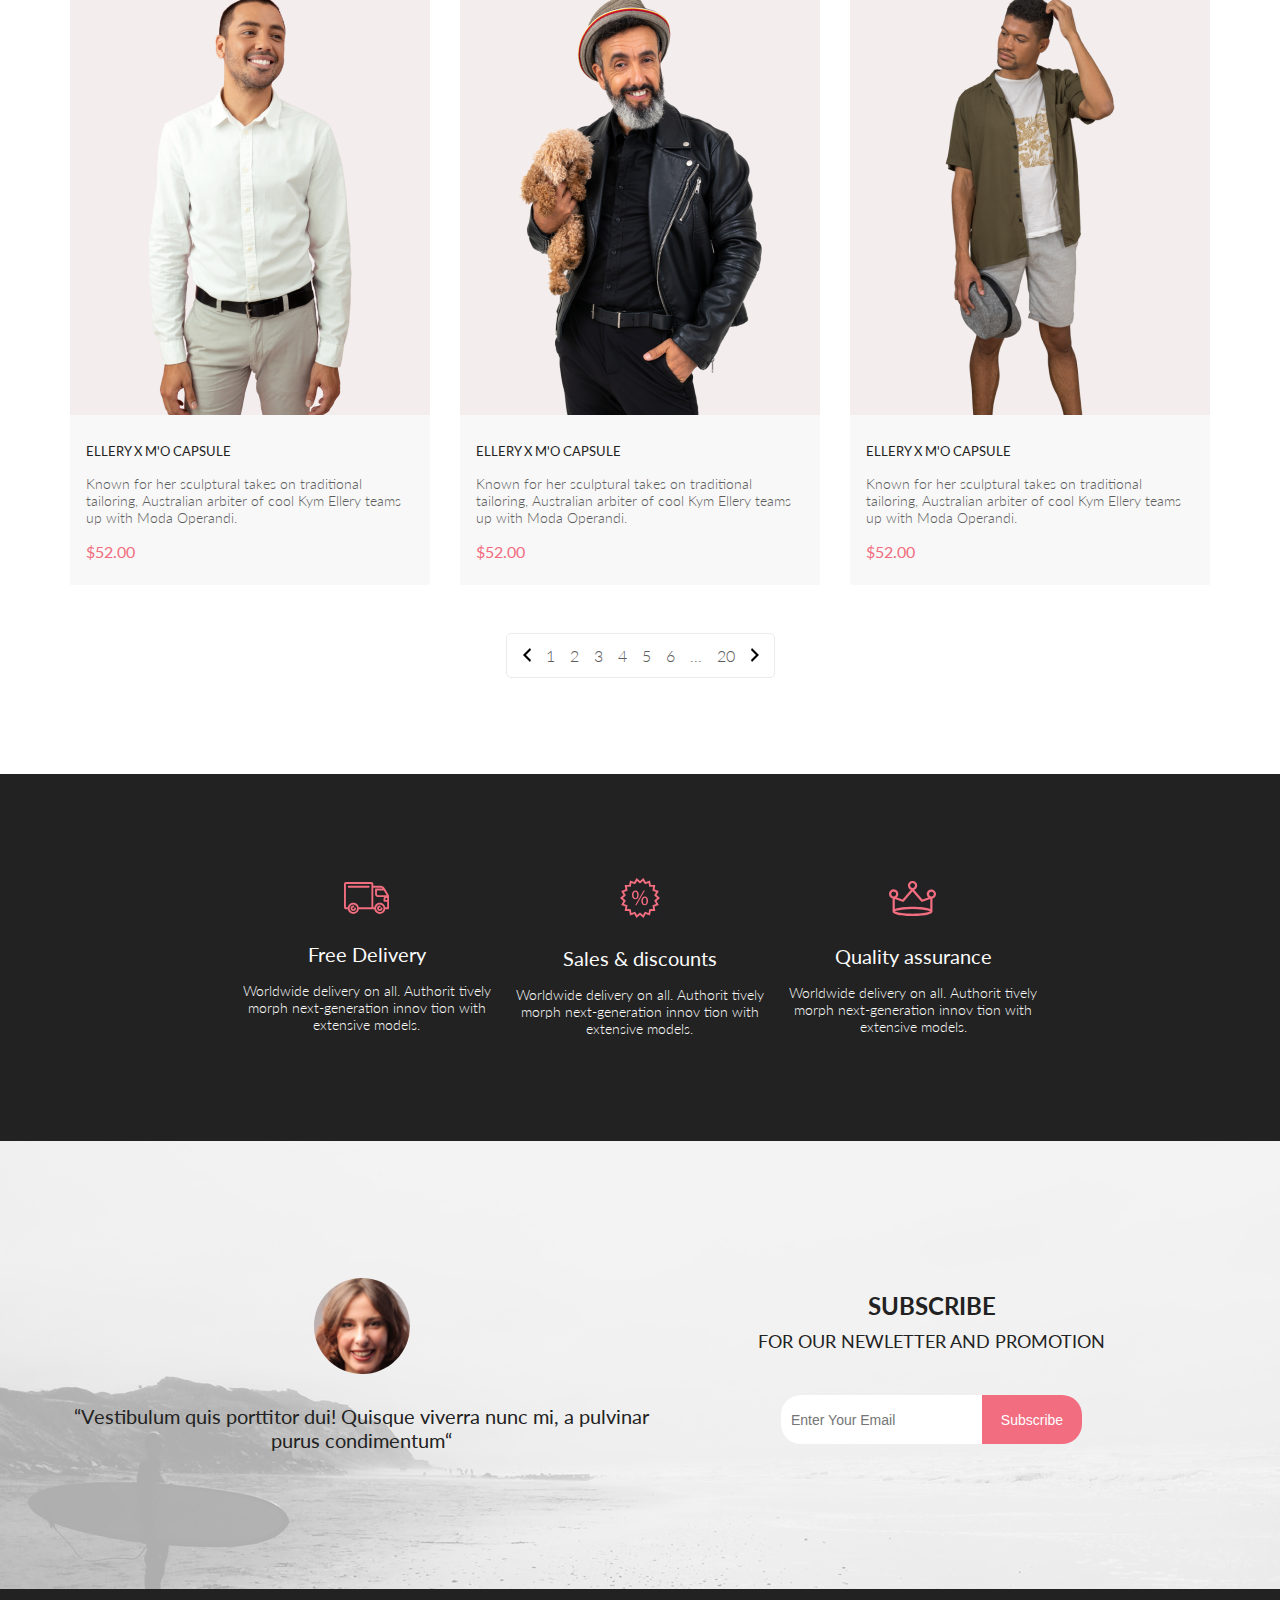
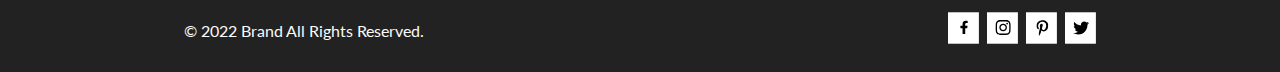
<file: catalog.html>
<!DOCTYPE html>
<html lang="en">

<head>
    <link rel="preconnect" href="https://fonts.googleapis.com">
    <link rel="preconnect" href="https://fonts.gstatic.com" crossorigin>
    <link href="https://fonts.googleapis.com/css2?family=Lato:wght@300;400;900&family=Roboto&display=swap"
        rel="stylesheet">
    <meta charset="UTF-8">
    <meta name="viewport" content="width=device-width, initial-scale=1.0">
    <title>Catalog</title>
    <link rel="stylesheet" href="style.css">
</head>

<body>
    <header class="header">
        <div class="header__left">
            <a href="index.html" class="header_logo"><img src="img/logo.svg" alt="logo"></a>
            <a href="#" class="header_search">
                <svg width="27" height="28" viewBox="0 0 27 28" fill="none" xmlns="http://www.w3.org/2000/svg">
                    <path
                        d="M19.0586 17.6249C20.6703 15.8648 21.6272 13.6038 21.7688 11.2215C21.9103 8.8392 21.2279 6.48075 19.836 4.5422C18.4441 2.60365 16.4275 1.20306 14.125 0.575643C11.8224 -0.0517774 9.37412 0.132183 7.19119 1.09663C5.00826 2.06108 3.22365 3.74727 2.13706 5.87205C1.05047 7.99682 0.728077 10.4308 1.22402 12.7652C1.71996 15.0996 3.00403 17.1922 4.8606 18.6917C6.71717 20.1912 9.03316 21.0063 11.4196 20.9999C13.672 21.003 15.8635 20.269 17.6597 18.9099L25.4076 26.7169C25.4931 26.806 25.5956 26.8771 25.7089 26.926C25.8222 26.975 25.9442 27.0008 26.0676 27.0019C26.1913 27.0023 26.3138 26.9772 26.4273 26.9282C26.5409 26.8792 26.6431 26.8072 26.7276 26.7169C26.9016 26.536 26.9987 26.2949 26.9987 26.0439C26.9987 25.793 26.9016 25.5518 26.7276 25.3709L19.0586 17.6249ZM2.88565 10.4999C2.89848 8.81465 3.40996 7.17089 4.35561 5.77587C5.30126 4.38086 6.63875 3.29703 8.19946 2.66102C9.76017 2.02501 11.4742 1.86529 13.1256 2.202C14.7769 2.53871 16.2917 3.35678 17.4788 4.55307C18.6659 5.74935 19.4722 7.27031 19.7962 8.92421C20.1202 10.5781 19.9473 12.2909 19.2993 13.8467C18.6512 15.4024 17.5571 16.7315 16.1549 17.6664C14.7526 18.6013 13.105 19.1001 11.4196 19.0999C9.14819 19.0891 6.97384 18.1774 5.37386 16.5651C3.77388 14.9527 2.879 12.7714 2.88565 10.4999Z"
                        fill="#E8E8E8" />
                </svg>
            </a>
        </div>
        <div class="header__right">
            <details class="burger-menu">
                <summary class="burger-menu__summary">
                    <svg xmlns="http://www.w3.org/2000/svg" width="32" height="23" viewBox="0 0 32 23" fill="none">
                        <path d="M0 23V20.31H32V23H0ZM0 12.76V10.07H32V12.76H0ZM0 2.69V0H32V2.69H0Z" fill="#E8E8E8" />
                    </svg>
                </summary>
                <div class="burger-menu__nav">
                    <h3 class="burger-menu__title">MENU</h3>
                    <details open class="burger-menu__item">
                        <summary class="burger-menu__item__summary"><span class="burger-menu__item__head">MAN</span>
                        </summary>
                        <div class="burger-menu__link-box">
                            <a href="catalog.html" class="filter__link">Accessories</a>
                            <a href="#" class="filter__link">Bags</a>
                            <a href="#" class="filter__link">Denim</a>
                            <a href="#" class="filter__link">T-Shirts</a>
                        </div>
                    </details>
                    <details open class="burger-menu__item">
                        <summary class="burger-menu__item__summary"><span class="burger-menu__item__head">WOMAN</span>
                        </summary>
                        <div class="burger-menu__link-box">
                            <a href="#" class="filter__link">Accessories</a>
                            <a href="#" class="filter__link">Jackets & Coats</a>
                            <a href="#" class="filter__link">Polos</a>
                            <a href="#" class="filter__link">T-Shirts</a>
                            <a href="#" class="filter__link">Shirts</a>
                        </div>
                    </details>
                    <details open class="burger-menu__item">
                        <summary class="burger-menu__item__summary"><span class="burger-menu__item__head">KIDS</span>
                        </summary>
                        <div class="burger-menu__link-box">
                            <a href="#" class="filter__link">Accessories</a>
                            <a href="#" class="filter__link">Jackets & Coats</a>
                            <a href="#" class="filter__link">Polos</a>
                            <a href="#" class="filter__link">T-Shirts</a>
                            <a href="#" class="filter__link">Shirts</a>
                            <a href="#" class="filter__link">Bags</a>
                        </div>
                    </details>
                </div>
            </details>
            <a href="registration.html" class="header_menu no_icon"><img src="img/header_nav_2.svg" alt="user"></a>
            <a href="cart.html" class="header_menu no_icon"><img src="img/header_nav_3.svg" alt="basket"></a>
        </div>
    </header>

    <section class="top-head center">
        <h2 class="top-head__heading">NEW ARRIVALS</h2>
        <nav class="breadcrumbs">
            <ul class="breadcrumbs_ul">
                <li class="breadcrumbs_li"><a href="index.html" class="breadcrumbs__link">HOME</a></li>
                <li class="breadcrumbs_li"><a href="catalog.html" class="breadcrumbs__link">MEN</a></li>
                <li class="breadcrumbs__link breadcrumbs__link_site">NEW ARRIVALS</a></li>
            </ul>
        </nav>
    </section>

    <section class="filter-sort center">
        <details class="filter">
            <summary class="filter__summary"><span class="filter__heading">FILTER</span><svg width="15" height="10"
                    viewBox="0 0 15 10" fill="none" xmlns="http://www.w3.org/2000/svg">
                    <path
                        d="M0.833333 10H4.16667C4.625 10 5 9.625 5 9.16667C5 8.70833 4.625 8.33333 4.16667 8.33333H0.833333C0.375 8.33333 0 8.70833 0 9.16667C0 9.625 0.375 10 0.833333 10ZM0 0.833333C0 1.29167 0.375 1.66667 0.833333 1.66667H14.1667C14.625 1.66667 15 1.29167 15 0.833333C15 0.375 14.625 0 14.1667 0H0.833333C0.375 0 0 0.375 0 0.833333ZM0.833333 5.83333H9.16667C9.625 5.83333 10 5.45833 10 5C10 4.54167 9.625 4.16667 9.16667 4.16667H0.833333C0.375 4.16667 0 4.54167 0 5C0 5.45833 0.375 5.83333 0.833333 5.83333Z"
                        fill="black" />
                </svg>
            </summary>
            <div class="filter__content">
                <details open class="filter__item">
                    <summary class="filter__item_heading">CATEGORY</summary>
                    <div class="filter__link-box">
                        <a href="#" class="filter__link">Accessories</a>
                        <a href="#" class="filter__link">Bags</a>
                        <a href="#" class="filter__link">Denim</a>
                        <a href="#" class="filter__link">Hoodies & Sweatshirts</a>
                        <a href="#" class="filter__link">Jackets & Coats</a>
                        <a href="#" class="filter__link">Polos</a>
                        <a href="#" class="filter__link">Shirts</a>
                        <a href="#" class="filter__link">Shoes</a>
                        <a href="#" class="filter__link">Sweaters & Knits</a>
                        <a href="#" class="filter__link">T-Shirts</a>
                        <a href="#" class="filter__link">Tanks</a>
                    </div>
                </details>
                <details class="filter__item">
                    <summary class="filter__item_heading">BRAND</summary>
                    <div class="filter__link-box">
                        <a href="#" class="filter__link">Canali</a>
                        <a href="#" class="filter__link">Hugo Boss</a>
                        <a href="#" class="filter__link">Brioni</a>
                    </div>
                </details>
                <details class="filter__item">
                    <summary class="filter__item_heading">DESIGNER</summary>
                    <div class="filter__link-box">
                        <a href="#" class="filter__link">Giorgio Armani</a>
                        <a href="#" class="filter__link">Pierre Cardin</a>
                        <a href="#" class="filter__link">Bottega Veneta</a>
                    </div>
                </details>
            </div>
        </details>
        <div class="sort">
            <details class="sort__details">
                <summary class="sort__summary"><span class="sort__heading">TRENDING NOW</span><svg width="11" height="6"
                        viewBox="0 0 11 6" fill="none" xmlns="http://www.w3.org/2000/svg">
                        <path
                            d="M5.00214 5.00214C4.83521 5.00247 4.67343 4.94433 4.54488 4.83782L0.258102 1.2655C0.112196 1.14422 0.0204417 0.969958 0.00302325 0.781035C-0.0143952 0.592112 0.0439493 0.404007 0.165221 0.258101C0.286493 0.112196 0.460759 0.0204417 0.649682 0.00302327C0.838605 -0.0143952 1.02671 0.043949 1.17262 0.165221L5.00214 3.36602L8.83167 0.279536C8.90475 0.220188 8.98884 0.175869 9.0791 0.149125C9.16937 0.122382 9.26403 0.113741 9.35764 0.1237C9.45126 0.133659 9.54198 0.162021 9.6246 0.207156C9.70722 0.252292 9.7801 0.313311 9.83906 0.386705C9.90449 0.460167 9.95405 0.546351 9.98462 0.639855C10.0152 0.733359 10.0261 0.83217 10.0167 0.930097C10.0073 1.02802 9.97784 1.12296 9.93005 1.20895C9.88227 1.29494 9.81723 1.37013 9.73904 1.42982L5.45225 4.88068C5.32002 4.97036 5.16154 5.01312 5.00214 5.00214Z"
                            fill="#6F6E6E" />
                    </svg>
                </summary>
            </details>
            <details class="sort__details">
                <summary class="sort__summary"><span class="sort__heading">SIZE</span><svg width="11" height="6"
                        viewBox="0 0 11 6" fill="none" xmlns="http://www.w3.org/2000/svg">
                        <path
                            d="M5.00214 5.00214C4.83521 5.00247 4.67343 4.94433 4.54488 4.83782L0.258102 1.2655C0.112196 1.14422 0.0204417 0.969958 0.00302325 0.781035C-0.0143952 0.592112 0.0439493 0.404007 0.165221 0.258101C0.286493 0.112196 0.460759 0.0204417 0.649682 0.00302327C0.838605 -0.0143952 1.02671 0.043949 1.17262 0.165221L5.00214 3.36602L8.83167 0.279536C8.90475 0.220188 8.98884 0.175869 9.0791 0.149125C9.16937 0.122382 9.26403 0.113741 9.35764 0.1237C9.45126 0.133659 9.54198 0.162021 9.6246 0.207156C9.70722 0.252292 9.7801 0.313311 9.83906 0.386705C9.90449 0.460167 9.95405 0.546351 9.98462 0.639855C10.0152 0.733359 10.0261 0.83217 10.0167 0.930097C10.0073 1.02802 9.97784 1.12296 9.93005 1.20895C9.88227 1.29494 9.81723 1.37013 9.73904 1.42982L5.45225 4.88068C5.32002 4.97036 5.16154 5.01312 5.00214 5.00214Z"
                            fill="#6F6E6E" />
                    </svg>
                </summary>
                <div class="sort__box">
                    <div class="sort__check">
                        <input id="sort__check1" type="checkbox">
                        <label for="sort__check1">XS</label>
                    </div>
                    <div class="sort__check">
                        <input id="sort__check2" type="checkbox">
                        <label for="sort__check2">S</label>
                    </div>
                    <div class="sort__check">
                        <input id="sort__check3" type="checkbox">
                        <label for="sort__check3">M</label>
                    </div>
                    <div class="sort__check">
                        <input id="sort__check4" type="checkbox">
                        <label for="sort__check4">L</label>
                    </div>
                </div>
            </details>
            <details class="sort__details">
                <summary class="sort__summary"><span class="sort__heading">PRICE</span><svg width="11" height="6"
                        viewBox="0 0 11 6" fill="none" xmlns="http://www.w3.org/2000/svg">
                        <path
                            d="M5.00214 5.00214C4.83521 5.00247 4.67343 4.94433 4.54488 4.83782L0.258102 1.2655C0.112196 1.14422 0.0204417 0.969958 0.00302325 0.781035C-0.0143952 0.592112 0.0439493 0.404007 0.165221 0.258101C0.286493 0.112196 0.460759 0.0204417 0.649682 0.00302327C0.838605 -0.0143952 1.02671 0.043949 1.17262 0.165221L5.00214 3.36602L8.83167 0.279536C8.90475 0.220188 8.98884 0.175869 9.0791 0.149125C9.16937 0.122382 9.26403 0.113741 9.35764 0.1237C9.45126 0.133659 9.54198 0.162021 9.6246 0.207156C9.70722 0.252292 9.7801 0.313311 9.83906 0.386705C9.90449 0.460167 9.95405 0.546351 9.98462 0.639855C10.0152 0.733359 10.0261 0.83217 10.0167 0.930097C10.0073 1.02802 9.97784 1.12296 9.93005 1.20895C9.88227 1.29494 9.81723 1.37013 9.73904 1.42982L5.45225 4.88068C5.32002 4.97036 5.16154 5.01312 5.00214 5.00214Z"
                            fill="#6F6E6E" />
                    </svg>
                </summary>
            </details>
        </div>
    </section>


    <section class="catalog center">
        <div class="product">
            <a href="product.html" class="product_link"><img src="img/product1.svg" alt="" class="product_img"></a>
            <div class="product_info">
                <a href="product.html" class="product_name">ELLERY X M'O CAPSULE</a>
                <p class="product_text">Known for her sculptural takes on traditional tailoring, Australian
                    arbiter
                    of
                    cool Kym Ellery teams up with Moda Operandi.</p>
                <p class="product_price">$52.00</p>
            </div>
            <a href="#" class="overlay">
                <img src="img/add_product.png" alt="add product">
            </a>
        </div>
        <div class="product">
            <a href="product.html" class="product_link"><img src="img/img-catalog/catalog2.png" alt="product"
                    class="product_img"></a>
            <div class="product_info">
                <a href="product.html" class="product_name">ELLERY X M'O CAPSULE</a>
                <p class="product_text">Known for her sculptural takes on traditional tailoring, Australian
                    arbiter
                    of
                    cool Kym Ellery teams up with Moda Operandi.</p>
                <p class="product_price">$52.00</p>
            </div>
            <a href="#" class="overlay">
                <img src="img/add_product.png" alt="add product">
            </a>
        </div>
        <div class="product">
            <a href="product.html" class="product_link"><img src="img/product3.svg" alt="product"
                    class="product_img"></a>
            <div class="product_info">
                <a href="product.html" class="product_name">ELLERY X M'O CAPSULE</a>
                <p class="product_text">Known for her sculptural takes on traditional tailoring, Australian
                    arbiter
                    of
                    cool Kym Ellery teams up with Moda Operandi.</p>
                <p class="product_price">$52.00</p>
            </div>
            <a href="#" class="overlay">
                <img src="img/add_product.png" alt="add product">
            </a>
        </div>
        <div class="product">
            <a href="product.html" class="product_link"><img src="img/product4.svg" alt="product"
                    class="product_img"></a>
            <div class="product_info">
                <a href="product.html" class="product_name">ELLERY X M'O CAPSULE</a>
                <p class="product_text">Known for her sculptural takes on traditional tailoring, Australian
                    arbiter
                    of
                    cool Kym Ellery teams up with Moda Operandi.</p>
                <p class="product_price">$52.00</p>
            </div>
            <a href="#" class="overlay">
                <img src="img/add_product.png" alt="add product">
            </a>
        </div>
        <div class="product">
            <a href="product.html" class="product_link"><img src="img/img-catalog/catalog5.png" alt="product"
                    class="product_img"></a>
            <div class="product_info">
                <a href="product.html" class="product_name">ELLERY X M'O CAPSULE</a>
                <p class="product_text">Known for her sculptural takes on traditional tailoring, Australian
                    arbiter
                    of
                    cool Kym Ellery teams up with Moda Operandi.</p>
                <p class="product_price">$52.00</p>
            </div>
            <a href="#" class="overlay">
                <img src="img/add_product.png" alt="add product">
            </a>
        </div>
        <div class="product">
            <a href="product.html" class="product_link"><img src="img/img-catalog/catalog6.png" alt="product"
                    class="product_img"></a>
            <div class="product_info">
                <a href="product.html" class="product_name">ELLERY X M'O CAPSULE</a>
                <p class="product_text">Known for her sculptural takes on traditional tailoring, Australian
                    arbiter
                    of
                    cool Kym Ellery teams up with Moda Operandi.</p>
                <p class="product_price">$52.00</p>
            </div>
            <a href="#" class="overlay">
                <img src="img/add_product.png" alt="add product">
            </a>
        </div>
        <div class="product">
            <a href="product.html" class="product_link"><img src="img/img-catalog/catalog7.png" alt="product"
                    class="product_img"></a>
            <div class="product_info">
                <a href="product.html" class="product_name">ELLERY X M'O CAPSULE</a>
                <p class="product_text">Known for her sculptural takes on traditional tailoring, Australian
                    arbiter
                    of
                    cool Kym Ellery teams up with Moda Operandi.</p>
                <p class="product_price">$52.00</p>
            </div>
            <a href="#" class="overlay">
                <img src="img/add_product.png" alt="add product">
            </a>
        </div>
        <div class="product">
            <a href="product.html" class="product_link"><img src="img/img-catalog/catalog8.png" alt="product"
                    class="product_img"></a>
            <div class="product_info">
                <a href="product.html" class="product_name">ELLERY X M'O CAPSULE</a>
                <p class="product_text">Known for her sculptural takes on traditional tailoring, Australian
                    arbiter
                    of
                    cool Kym Ellery teams up with Moda Operandi.</p>
                <p class="product_price">$52.00</p>
            </div>
            <a href="#" class="overlay">
                <img src="img/add_product.png" alt="add product">
            </a>
        </div>
        <div class="product">
            <a href="product.html" class="product_link"><img src="img/img-catalog/catalog9.png" alt="product"
                    class="product_img"></a>
            <div class="product_info">
                <a href="product.html" class="product_name">ELLERY X M'O CAPSULE</a>
                <p class="product_text">Known for her sculptural takes on traditional tailoring, Australian
                    arbiter
                    of
                    cool Kym Ellery teams up with Moda Operandi.</p>
                <p class="product_price">$52.00</p>
            </div>
            <a href="#" class="overlay">
                <img src="img/add_product.png" alt="add product">
            </a>
        </div>
    </section>

    <div class="pagination-wrapper">
        <div class="pagination-wrapper__box">
            <a href="catalog.html" class="pagination-wrapper__pages-nav"><svg width="9" height="14" viewBox="0 0 9 14"
                    fill="none" xmlns="http://www.w3.org/2000/svg">
                    <path d="M8.995 2L3.995 7L8.995 12L7.995 14L0.994995 7L7.995 0L8.995 2Z" fill="black" />
                </svg>
            </a>
            <div class="pagination-wrapper__pages">
                <a href="catalog.html" class="pagination-wrapper__pages-nav">1</a>
                <a href="#" class="pagination-wrapper__pages-nav">2</a>
                <a href="#" class="pagination-wrapper__pages-nav">3</a>
                <a href="#" class="pagination-wrapper__pages-nav">4</a>
                <a href="#" class="pagination-wrapper__pages-nav">5</a>
                <a href="#" class="pagination-wrapper__pages-nav">6</a>
                <a href="#" class="pagination-wrapper__pages-nav">...</a>
                <a href="#" class="pagination-wrapper__pages-nav">20</a>
            </div>
            <a href="catalog.html" class="pagination-wrapper__pages-nav"><svg width="9" height="14" viewBox="0 0 9 14"
                    fill="none" xmlns="http://www.w3.org/2000/svg">
                    <path d="M0.994995 12L5.995 7L0.994995 2L1.995 0L8.995 7L1.995 14L0.994995 12Z" fill="black" />
                </svg>
            </a>
        </div>
    </div>

    <section class="opportunity center">
        <article class="opportunity_box">
            <img src="img/opportunity1.svg" alt="opportunity">
            <h3 class="opportunity_title">Free Delivery</h3>
            <p class="opportunity_text">Worldwide delivery on all. Authorit tively morph next-generation innov tion with
                extensive models.</p>
        </article>
        <article class="opportunity_box">
            <img src="img/opportunity2.svg" alt="opportunity">
            <h3 class="opportunity_title">Sales & discounts</h3>
            <p class="opportunity_text">Worldwide delivery on all. Authorit tively morph next-generation innov tion with
                extensive models.</p>
        </article>
        <article class="opportunity_box">
            <img src="img/opportunity3.svg" alt="opportunity">
            <h3 class="opportunity_title">Quality assurance</h3>
            <p class="opportunity_text">Worldwide delivery on all. Authorit tively morph next-generation innov tion with
                extensive models.</p>
        </article>
    </section>

    <section class="application center">
        <figure class="application_left">
            <img class="application_foto" src="img/application_img.svg" alt="foto">
            <figcaption class="application_text"> “Vestibulum quis porttitor dui! Quisque viverra nunc mi, a
                pulvinar
                purus condimentum“
            </figcaption>
        </figure>
        <div class="application_right">
            <div>
                <h3 class="app_title">SUBSCRIBE</h3>
                <p class="app_text">FOR OUR NEWLETTER AND PROMOTION</p>
            </div>
            <form class="application_form" action="#">
                <input class="application_form_input" type="email" placeholder="Enter Your Email">
                <button class="application_form_submit" type="submit">Subscribe</button>
            </form>
        </div>
    </section>

    <footer class="footer">
        <div class="footer_left">
            <p>© 2022 Brand All Rights Reserved.</p>
        </div>
        <nav class="nav_footer">
            <div class="nav_footer_icons">
                <a href="https://facebook.com/">
                    <svg class="nav_footer_icons_background" xmlns="http://www.w3.org/2000/svg" width="31.451"
                        height="32" viewBox="0 0 32 32" fill="none">
                        <path d="M31.4506 0H0V32H31.4506V0Z" fill="white" />
                    </svg>
                </a>
                <svg class="footer_icon1" xmlns="http://www.w3.org/2000/svg" width="9.933" height="16"
                    viewBox="0 0 11 16" fill="none">
                    <path
                        d="M9.08836 8.28L9.50686 5.61602H6.89022V3.88729C6.89022 3.15847 7.25574 2.44806 8.42765 2.44806H9.61722V0.179975C9.61722 0.179975 8.53772 0 7.50561 0C5.35073 0 3.9422 1.27593 3.9422 3.5857V5.61602H1.54688V8.28H3.9422V14.72H6.89022V8.28H9.08836Z"
                        fill="black" />
                </svg>
            </div>
            <div class="nav_footer_icons">
                <svg class="nav_footer_icons_background" xmlns="http://www.w3.org/2000/svg" width="31.451" height="32"
                    viewBox="0 0 32 32" fill="none">
                    <path d="M31.4506 0H0V32H31.4506V0Z" fill="white" />
                </svg>
                <svg class="footer_icon2" xmlns="http://www.w3.org/2000/svg" width="16" height="15" viewBox="0 0 16 15"
                    fill="none">
                    <path
                        d="M8.13677 3.68162C6.02163 3.68162 4.31555 5.38494 4.31555 7.49666C4.31555 9.60838 6.02163 11.3117 8.13677 11.3117C10.2519 11.3117 11.958 9.60838 11.958 7.49666C11.958 5.38494 10.2519 3.68162 8.13677 3.68162ZM8.13677 9.97693C6.76991 9.97693 5.65248 8.86463 5.65248 7.49666C5.65248 6.12869 6.76658 5.01639 8.13677 5.01639C9.50695 5.01639 10.6211 6.12869 10.6211 7.49666C10.6211 8.86463 9.50363 9.97693 8.13677 9.97693ZM13.0056 3.52557C13.0056 4.02029 12.6065 4.41541 12.1143 4.41541C11.6188 4.41541 11.223 4.01697 11.223 3.52557C11.223 3.03416 11.6221 2.63572 12.1143 2.63572C12.6065 2.63572 13.0056 3.03416 13.0056 3.52557ZM15.5364 4.42869C15.4799 3.2367 15.2072 2.18084 14.3325 1.31092C13.4612 0.440997 12.4036 0.168732 11.2097 0.108966C9.9792 0.0392395 6.29101 0.0392395 5.0605 0.108966C3.8699 0.165411 2.81233 0.437677 1.93768 1.3076C1.06302 2.17752 0.793639 3.23338 0.733776 4.42537C0.663937 5.65389 0.663937 9.33611 0.733776 10.5646C0.790313 11.7566 1.06302 12.8125 1.93768 13.6824C2.81233 14.5523 3.86658 14.8246 5.0605 14.8844C6.29101 14.9541 9.9792 14.9541 11.2097 14.8844C12.4036 14.8279 13.4612 14.5556 14.3325 13.6824C15.2039 12.8125 15.4766 11.7566 15.5364 10.5646C15.6063 9.33611 15.6063 5.65721 15.5364 4.42869ZM13.9468 11.8828C13.6874 12.5336 13.1852 13.0349 12.53 13.2972C11.5489 13.6857 9.22094 13.5961 8.13677 13.5961C7.05259 13.5961 4.72128 13.6824 3.74353 13.2972C3.09169 13.0383 2.58951 12.5369 2.32678 11.8828C1.93768 10.9033 2.02747 8.57908 2.02747 7.49666C2.02747 6.41424 1.941 4.0867 2.32678 3.11053C2.58619 2.45975 3.08837 1.95838 3.74353 1.69608C4.72461 1.3076 7.05259 1.39725 8.13677 1.39725C9.22094 1.39725 11.5523 1.31092 12.53 1.69608C13.1818 1.95506 13.684 2.45643 13.9468 3.11053C14.3359 4.09002 14.2461 6.41424 14.2461 7.49666C14.2461 8.57908 14.3359 10.9066 13.9468 11.8828Z"
                        fill="black" />
                </svg>
            </div>
            <div class="nav_footer_icons">
                <a href="#">
                    <svg class="nav_footer_icons_background" xmlns="http://www.w3.org/2000/svg" width="31.451"
                        height="32" viewBox="0 0 32 32" fill="none">
                        <path d="M31.4506 0H0V32H31.4506V0Z" fill="white" />
                    </svg>
                </a>
                <svg class="footer_icon3" xmlns="http://www.w3.org/2000/svg" width="13" height="16" viewBox="0 0 13 16"
                    fill="none">
                    <g clip-path="url(#clip0_190_1618)">
                        <path
                            d="M6.7402 0.203125C3.55552 0.203125 0.408081 2.34063 0.408081 5.8C0.408081 8 1.63726 9.25 2.38221 9.25C2.68951 9.25 2.86643 8.3875 2.86643 8.14375C2.86643 7.85313 2.13079 7.23438 2.13079 6.025C2.13079 3.5125 4.03043 1.73125 6.48878 1.73125C8.60259 1.73125 10.167 2.94062 10.167 5.1625C10.167 6.82187 9.50585 9.93437 7.3641 9.93437C6.59121 9.93437 5.93006 9.37187 5.93006 8.56563C5.93006 7.38438 6.74951 6.24062 6.74951 5.02187C6.74951 2.95312 3.83487 3.32812 3.83487 5.82812C3.83487 6.35313 3.90006 6.93437 4.13286 7.4125C3.70451 9.26875 2.82919 12.0344 2.82919 13.9469C2.82919 14.5375 2.91299 15.1188 2.96886 15.7094C3.0744 15.8281 3.02163 15.8156 3.18304 15.7563C4.74744 13.6 4.69157 13.1781 5.39928 10.3562C5.78107 11.0875 6.76814 11.4812 7.55034 11.4812C10.8468 11.4812 12.3274 8.24688 12.3274 5.33125C12.3274 2.22813 9.66415 0.203125 6.7402 0.203125Z"
                            fill="black" />
                    </g>
                    <defs>
                        <clipPath id="clip0_190_1618">
                            <rect width="11.9193" height="16" fill="white" transform="translate(0.408081)" />
                        </clipPath>
                    </defs>
                </svg>
            </div>
            <div class="nav_footer_icons">
                <a href="#">
                    <svg class="nav_footer_icons_background" xmlns="http://www.w3.org/2000/svg" width="31.451"
                        height="32" viewBox="0 0 32 32" fill="none">
                        <path d="M31.4506 0H0V32H31.4506V0Z" fill="white" />
                    </svg>
                </a>
                <svg class="footer_icon4" xmlns="http://www.w3.org/2000/svg" width="17" height="16" viewBox="0 0 17 16"
                    fill="none">
                    <g clip-path="url(#clip0_190_1614)">
                        <path
                            d="M14.4181 4.74107C14.4281 4.88319 14.4281 5.02535 14.4281 5.16747C14.4281 9.50247 11.1509 14.4974 5.16096 14.4974C3.31558 14.4974 1.60132 13.9593 0.159302 13.0253C0.421495 13.0558 0.673569 13.0659 0.94585 13.0659C2.46851 13.0659 3.8702 12.5482 4.98953 11.6649C3.5576 11.6345 2.3576 10.6903 1.94415 9.39081C2.14585 9.42125 2.34751 9.44156 2.5593 9.44156C2.85172 9.44156 3.14418 9.40094 3.41643 9.32991C1.92401 9.02531 0.80465 7.70553 0.80465 6.11163V6.07103C1.23825 6.31469 1.74249 6.46697 2.2769 6.48725C1.39959 5.89841 0.824826 4.89335 0.824826 3.75628C0.824826 3.14716 0.98614 2.58878 1.26851 2.10147C2.87187 4.09131 5.28195 5.39078 7.98443 5.53294C7.93403 5.28928 7.90376 5.0355 7.90376 4.78169C7.90376 2.97457 9.35586 1.5025 11.1609 1.5025C12.0987 1.5025 12.9457 1.89844 13.5407 2.53803C14.2768 2.39591 14.9827 2.12178 15.6079 1.74616C15.3659 2.5076 14.8516 3.14719 14.176 3.55325C14.8315 3.48222 15.4668 3.29944 16.0516 3.04566C15.608 3.69538 15.0533 4.27403 14.4181 4.74107Z"
                            fill="black" />
                    </g>
                    <defs>
                        <clipPath id="clip0_190_1614">
                            <rect width="15.8924" height="16" fill="white" transform="translate(0.159302)" />
                        </clipPath>
                    </defs>
                </svg>
            </div>
        </nav>
    </footer>

</body>

</html>
</file>
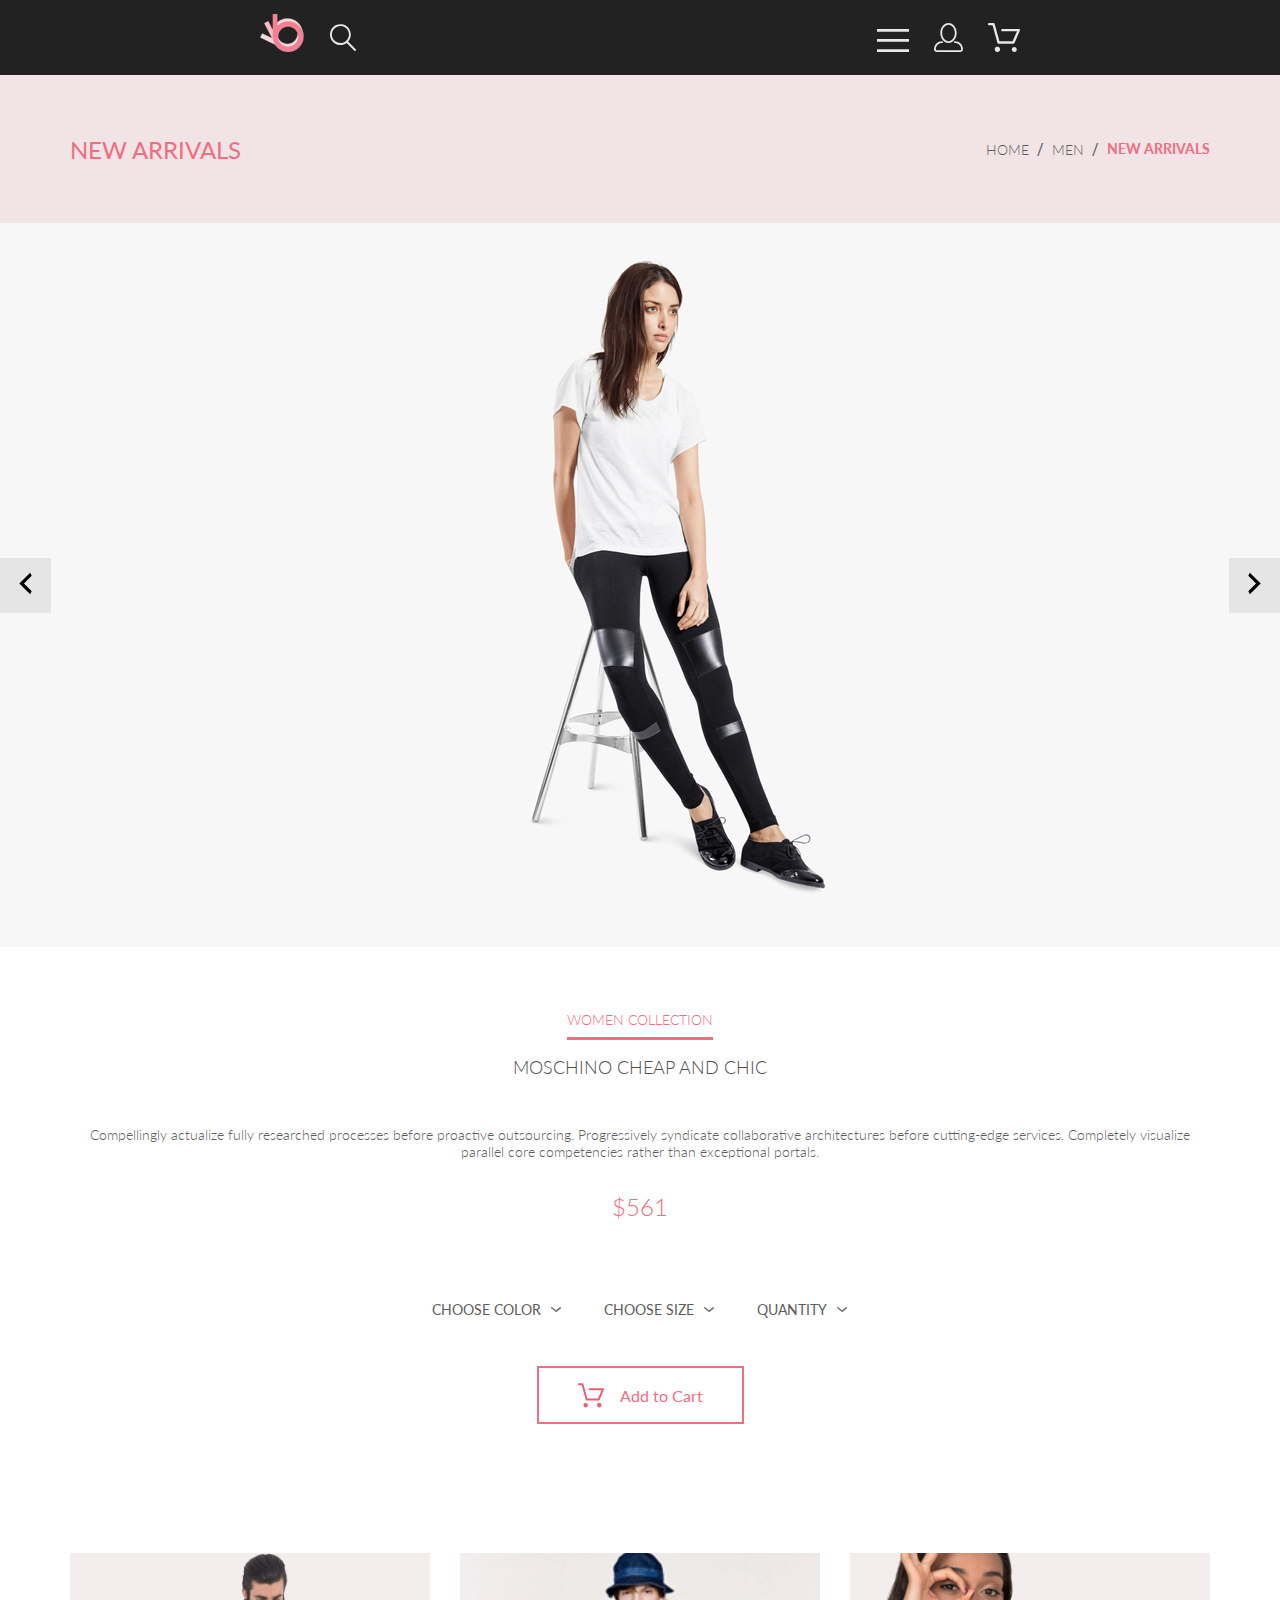
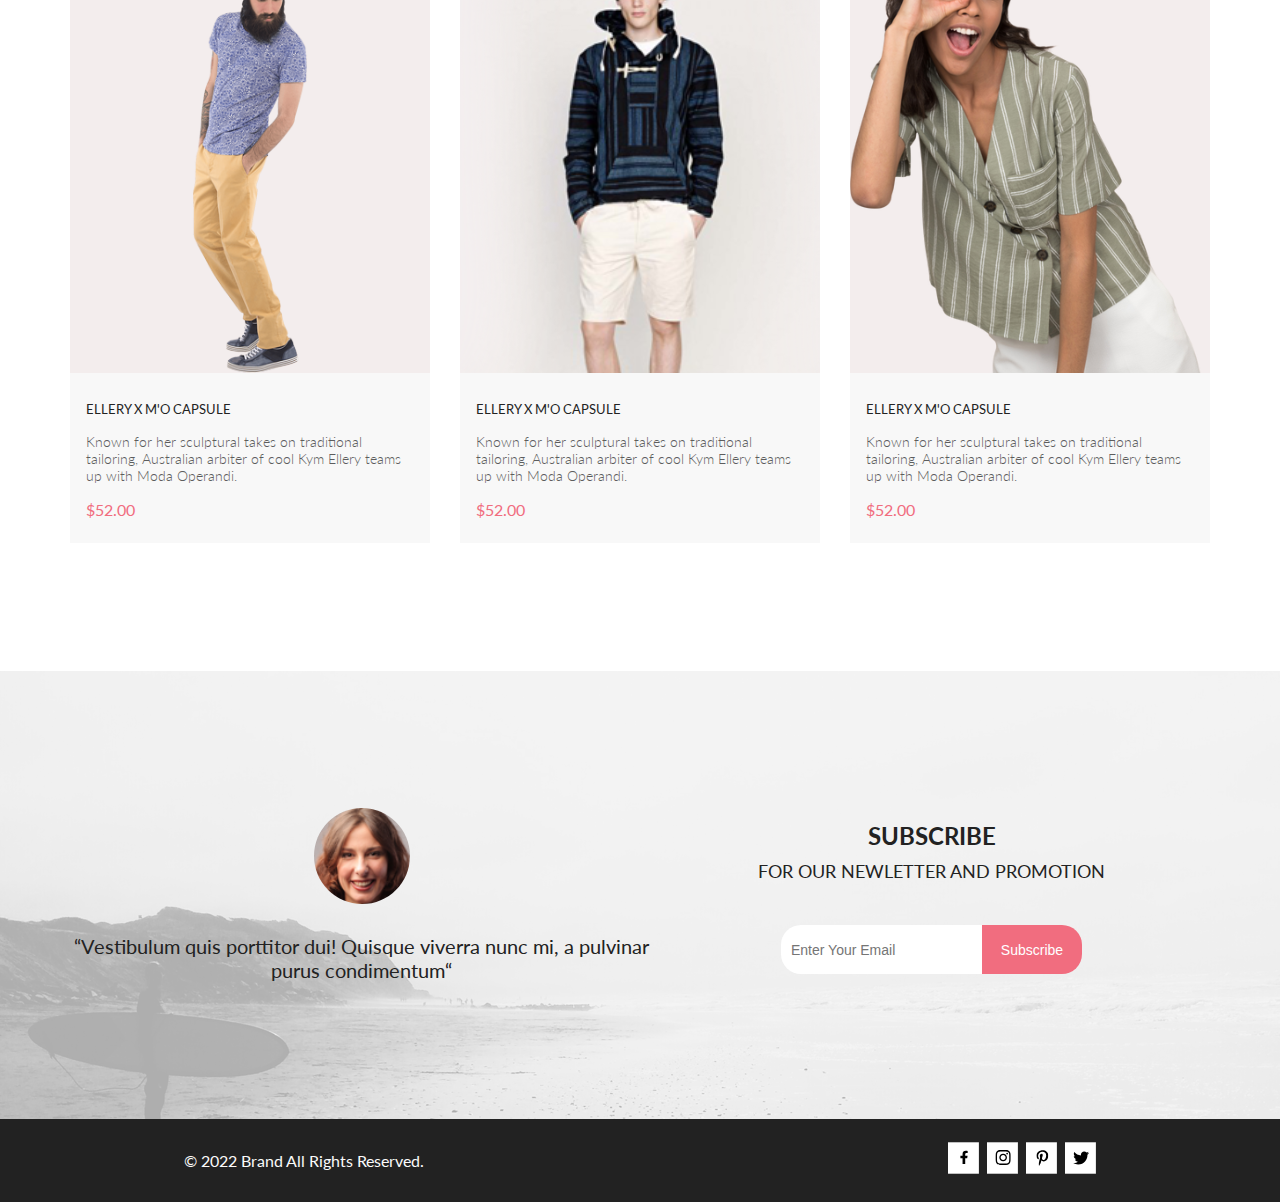
<file: product.html>
<!DOCTYPE html>
<html lang="en">

<head>
    <link rel="preconnect" href="https://fonts.googleapis.com">
    <link rel="preconnect" href="https://fonts.gstatic.com" crossorigin>
    <link href="https://fonts.googleapis.com/css2?family=Lato:wght@300;400;900&family=Roboto&display=swap"
        rel="stylesheet">
    <meta charset="UTF-8">
    <meta name="viewport" content="width=device-width, initial-scale=1.0">
    <title>Product</title>
    <link rel="stylesheet" href="style.css">
</head>

<body>
    <header class="header">
        <div class="header__left">
            <a href="index.html" class="header_logo"><img src="img/logo.svg" alt="logo"></a>
            <a href="#" class="header_search">
                <svg width="27" height="28" viewBox="0 0 27 28" fill="none" xmlns="http://www.w3.org/2000/svg">
                    <path
                        d="M19.0586 17.6249C20.6703 15.8648 21.6272 13.6038 21.7688 11.2215C21.9103 8.8392 21.2279 6.48075 19.836 4.5422C18.4441 2.60365 16.4275 1.20306 14.125 0.575643C11.8224 -0.0517774 9.37412 0.132183 7.19119 1.09663C5.00826 2.06108 3.22365 3.74727 2.13706 5.87205C1.05047 7.99682 0.728077 10.4308 1.22402 12.7652C1.71996 15.0996 3.00403 17.1922 4.8606 18.6917C6.71717 20.1912 9.03316 21.0063 11.4196 20.9999C13.672 21.003 15.8635 20.269 17.6597 18.9099L25.4076 26.7169C25.4931 26.806 25.5956 26.8771 25.7089 26.926C25.8222 26.975 25.9442 27.0008 26.0676 27.0019C26.1913 27.0023 26.3138 26.9772 26.4273 26.9282C26.5409 26.8792 26.6431 26.8072 26.7276 26.7169C26.9016 26.536 26.9987 26.2949 26.9987 26.0439C26.9987 25.793 26.9016 25.5518 26.7276 25.3709L19.0586 17.6249ZM2.88565 10.4999C2.89848 8.81465 3.40996 7.17089 4.35561 5.77587C5.30126 4.38086 6.63875 3.29703 8.19946 2.66102C9.76017 2.02501 11.4742 1.86529 13.1256 2.202C14.7769 2.53871 16.2917 3.35678 17.4788 4.55307C18.6659 5.74935 19.4722 7.27031 19.7962 8.92421C20.1202 10.5781 19.9473 12.2909 19.2993 13.8467C18.6512 15.4024 17.5571 16.7315 16.1549 17.6664C14.7526 18.6013 13.105 19.1001 11.4196 19.0999C9.14819 19.0891 6.97384 18.1774 5.37386 16.5651C3.77388 14.9527 2.879 12.7714 2.88565 10.4999Z"
                        fill="#E8E8E8" />
                </svg>
            </a>
        </div>
        <div class="header__right">
            <details class="burger-menu">
                <summary class="burger-menu__summary">
                    <svg xmlns="http://www.w3.org/2000/svg" width="32" height="23" viewBox="0 0 32 23" fill="none">
                        <path d="M0 23V20.31H32V23H0ZM0 12.76V10.07H32V12.76H0ZM0 2.69V0H32V2.69H0Z" fill="#E8E8E8" />
                    </svg>
                </summary>
                <div class="burger-menu__nav">
                    <h3 class="burger-menu__title">MENU</h3>
                    <details open class="burger-menu__item">
                        <summary class="burger-menu__item__summary"><span class="burger-menu__item__head">MAN</span>
                        </summary>
                        <div class="burger-menu__link-box">
                            <a href="catalog.html" class="filter__link">Accessories</a>
                            <a href="#" class="filter__link">Bags</a>
                            <a href="#" class="filter__link">Denim</a>
                            <a href="#" class="filter__link">T-Shirts</a>
                        </div>
                    </details>
                    <details open class="burger-menu__item">
                        <summary class="burger-menu__item__summary"><span class="burger-menu__item__head">WOMAN</span>
                        </summary>
                        <div class="burger-menu__link-box">
                            <a href="#" class="filter__link">Accessories</a>
                            <a href="#" class="filter__link">Jackets & Coats</a>
                            <a href="#" class="filter__link">Polos</a>
                            <a href="#" class="filter__link">T-Shirts</a>
                            <a href="#" class="filter__link">Shirts</a>
                        </div>
                    </details>
                    <details open class="burger-menu__item">
                        <summary class="burger-menu__item__summary"><span class="burger-menu__item__head">KIDS</span>
                        </summary>
                        <div class="burger-menu__link-box">
                            <a href="#" class="filter__link">Accessories</a>
                            <a href="#" class="filter__link">Jackets & Coats</a>
                            <a href="#" class="filter__link">Polos</a>
                            <a href="#" class="filter__link">T-Shirts</a>
                            <a href="#" class="filter__link">Shirts</a>
                            <a href="#" class="filter__link">Bags</a>
                        </div>
                    </details>
                </div>
            </details>
            <a href="registration.html" class="header_menu no_icon"><img src="img/header_nav_2.svg" alt="user"></a>
            <a href="cart.html" class="header_menu no_icon"><img src="img/header_nav_3.svg" alt="basket"></a>
        </div>
    </header>

    <section class="top-head center">
        <h2 class="top-head__heading">NEW ARRIVALS</h2>
        <nav class="breadcrumbs">
            <ul class="breadcrumbs_ul">
                <li class="breadcrumbs_li"><a href="index.html" class="breadcrumbs__link">HOME</a></li>
                <li class="breadcrumbs_li"><a href="catalog.html" class="breadcrumbs__link">MEN</a></li>
                <li class="breadcrumbs__link breadcrumbs__link_site">NEW ARRIVALS</a></li>
            </ul>
        </nav>
    </section>

    <section class="product-main">
        <div class="product-main__nav">
            <a href="product.html">
                <svg width="31" height="31" viewBox="0 0 31 31" fill="none" xmlns="http://www.w3.org/2000/svg">
                    <path
                        d="M21.6998 7.7499L13.9498 15.4999L21.6998 23.2499L20.1498 26.3499L9.2998 15.4999L20.1498 4.6499L21.6998 7.7499Z"
                        fill="black" />
                </svg>

            </a>
        </div>
        <img src="img/img-product/product-img.jpg" alt="foto product">
        <div class="product-main__nav">
            <a href="product.html">
                <svg width="31" height="31" viewBox="0 0 31 31" fill="none" xmlns="http://www.w3.org/2000/svg">
                    <path
                        d="M9.2998 23.2499L17.0498 15.4999L9.2998 7.7499L10.8498 4.6499L21.6998 15.4999L10.8498 26.3499L9.2998 23.2499Z"
                        fill="black" />
                </svg>
            </a>
        </div>
    </section>

    <section class="product-detail-sku center">
        <article class="product-detail-sku__product-info">
            <h3 class="product-detail-sku__category">WOMEN COLLECTION</h3>
            <h2 class="product-detail-sku__title">MOSCHINO CHEAP AND CHIC</h2>
            <p class="product-detail-sku__text">Compellingly actualize fully researched processes before
                proactive
                outsourcing. Progressively syndicate
                collaborative architectures before cutting-edge services. Completely visualize parallel core
                competencies rather than exceptional portals. </p>
            <p class="product-detail-sku__price">$561</p>
        </article>

        <div class="sort product-detail-sku__parameter">
            <details class="sort__details">
                <summary class="sort__summary"><span class="sort__heading">CHOOSE COLOR</span><svg width="11" height="6"
                        viewBox="0 0 11 6" fill="none" xmlns="http://www.w3.org/2000/svg">
                        <path
                            d="M5.00214 5.00214C4.83521 5.00247 4.67343 4.94433 4.54488 4.83782L0.258102 1.2655C0.112196 1.14422 0.0204417 0.969958 0.00302325 0.781035C-0.0143952 0.592112 0.0439493 0.404007 0.165221 0.258101C0.286493 0.112196 0.460759 0.0204417 0.649682 0.00302327C0.838605 -0.0143952 1.02671 0.043949 1.17262 0.165221L5.00214 3.36602L8.83167 0.279536C8.90475 0.220188 8.98884 0.175869 9.0791 0.149125C9.16937 0.122382 9.26403 0.113741 9.35764 0.1237C9.45126 0.133659 9.54198 0.162021 9.6246 0.207156C9.70722 0.252292 9.7801 0.313311 9.83906 0.386705C9.90449 0.460167 9.95405 0.546351 9.98462 0.639855C10.0152 0.733359 10.0261 0.83217 10.0167 0.930097C10.0073 1.02802 9.97784 1.12296 9.93005 1.20895C9.88227 1.29494 9.81723 1.37013 9.73904 1.42982L5.45225 4.88068C5.32002 4.97036 5.16154 5.01312 5.00214 5.00214Z"
                            fill="#6F6E6E" />
                    </svg>
                </summary>
            </details>
            <details class="sort__details">
                <summary class="sort__summary"><span class="sort__heading">CHOOSE SIZE </span><svg width="11" height="6"
                        viewBox="0 0 11 6" fill="none" xmlns="http://www.w3.org/2000/svg">
                        <path
                            d="M5.00214 5.00214C4.83521 5.00247 4.67343 4.94433 4.54488 4.83782L0.258102 1.2655C0.112196 1.14422 0.0204417 0.969958 0.00302325 0.781035C-0.0143952 0.592112 0.0439493 0.404007 0.165221 0.258101C0.286493 0.112196 0.460759 0.0204417 0.649682 0.00302327C0.838605 -0.0143952 1.02671 0.043949 1.17262 0.165221L5.00214 3.36602L8.83167 0.279536C8.90475 0.220188 8.98884 0.175869 9.0791 0.149125C9.16937 0.122382 9.26403 0.113741 9.35764 0.1237C9.45126 0.133659 9.54198 0.162021 9.6246 0.207156C9.70722 0.252292 9.7801 0.313311 9.83906 0.386705C9.90449 0.460167 9.95405 0.546351 9.98462 0.639855C10.0152 0.733359 10.0261 0.83217 10.0167 0.930097C10.0073 1.02802 9.97784 1.12296 9.93005 1.20895C9.88227 1.29494 9.81723 1.37013 9.73904 1.42982L5.45225 4.88068C5.32002 4.97036 5.16154 5.01312 5.00214 5.00214Z"
                            fill="#6F6E6E" />
                    </svg>
                </summary>
                <div class="sort__box">
                    <div class="sort__check">
                        <input id="sort__check1" type="checkbox">
                        <label for="sort__check1">XS</label>
                    </div>
                    <div class="sort__check">
                        <input id="sort__check2" type="checkbox">
                        <label for="sort__check2">S</label>
                    </div>
                    <div class="sort__check">
                        <input id="sort__check3" type="checkbox">
                        <label for="sort__check3">M</label>
                    </div>
                    <div class="sort__check">
                        <input id="sort__check4" type="checkbox">
                        <label for="sort__check4">L</label>
                    </div>
                </div>
            </details>
            <details class="sort__details">
                <summary class="sort__summary"><span class="sort__heading">QUANTITY</span><svg width="11" height="6"
                        viewBox="0 0 11 6" fill="none" xmlns="http://www.w3.org/2000/svg">
                        <path
                            d="M5.00214 5.00214C4.83521 5.00247 4.67343 4.94433 4.54488 4.83782L0.258102 1.2655C0.112196 1.14422 0.0204417 0.969958 0.00302325 0.781035C-0.0143952 0.592112 0.0439493 0.404007 0.165221 0.258101C0.286493 0.112196 0.460759 0.0204417 0.649682 0.00302327C0.838605 -0.0143952 1.02671 0.043949 1.17262 0.165221L5.00214 3.36602L8.83167 0.279536C8.90475 0.220188 8.98884 0.175869 9.0791 0.149125C9.16937 0.122382 9.26403 0.113741 9.35764 0.1237C9.45126 0.133659 9.54198 0.162021 9.6246 0.207156C9.70722 0.252292 9.7801 0.313311 9.83906 0.386705C9.90449 0.460167 9.95405 0.546351 9.98462 0.639855C10.0152 0.733359 10.0261 0.83217 10.0167 0.930097C10.0073 1.02802 9.97784 1.12296 9.93005 1.20895C9.88227 1.29494 9.81723 1.37013 9.73904 1.42982L5.45225 4.88068C5.32002 4.97036 5.16154 5.01312 5.00214 5.00214Z"
                            fill="#6F6E6E" />
                    </svg>
                </summary>
            </details>
        </div>

        <div class="btn_link">
            <a href="#" class="btn btn__add">
                <svg width="27" height="25" viewBox="0 0 27 25" fill="none" xmlns="http://www.w3.org/2000/svg">
                    <path
                        d="M5.49847 22.185C5.50635 21.752 5.64091 21.3309 5.88519 20.9748C6.12947 20.6186 6.47261 20.3431 6.87158 20.1828C7.27055 20.0226 7.7076 19.9848 8.12781 20.0741C8.54802 20.1635 8.93269 20.376 9.23358 20.685C9.53447 20.994 9.73817 21.3857 9.81909 21.811C9.90002 22.2363 9.85453 22.6763 9.68842 23.0756C9.52231 23.475 9.24296 23.8161 8.88538 24.0559C8.52779 24.2957 8.10791 24.4237 7.67847 24.4237C7.38955 24.4211 7.10399 24.3611 6.83807 24.2472C6.57216 24.1333 6.3311 23.9676 6.12866 23.7597C5.92623 23.5518 5.76639 23.3057 5.65826 23.0355C5.55013 22.7653 5.49584 22.4763 5.49847 22.185ZM21.3045 24.4237C20.8711 24.4303 20.4453 24.3087 20.0797 24.074C19.7141 23.8393 19.4247 23.5017 19.2471 23.103C19.0696 22.7042 19.0117 22.2618 19.0806 21.8303C19.1496 21.3988 19.3423 20.9971 19.6351 20.6748C19.9278 20.3524 20.3077 20.1236 20.728 20.0165C21.1482 19.9095 21.5903 19.929 21.9997 20.0724C22.4091 20.2159 22.7679 20.4771 23.0317 20.8238C23.2956 21.1706 23.453 21.5877 23.4845 22.0236C23.5269 22.6155 23.3369 23.2004 22.9555 23.6523C22.7706 23.8745 22.5436 24.0574 22.2877 24.1901C22.0319 24.3227 21.7524 24.4025 21.4655 24.4247L21.3045 24.4237ZM8.59351 17.4855C8.38116 17.4851 8.17488 17.414 8.00671 17.2833C7.83855 17.1525 7.71792 16.9694 7.66351 16.7624L3.73651 2.19527H0.978516C0.719001 2.19527 0.470064 2.09128 0.28656 1.90622C0.103056 1.72116 0 1.47018 0 1.20847C0 0.946764 0.103056 0.695782 0.28656 0.510726C0.470064 0.325669 0.719001 0.22168 0.978516 0.22168H4.45752C4.66982 0.222254 4.876 0.293463 5.04413 0.424184C5.21226 0.554905 5.33295 0.737883 5.38751 0.944787L9.31451 15.5119H20.0185L23.5765 7.12665H11.7185C11.459 7.12665 11.2101 7.02266 11.0266 6.83761C10.8431 6.65255 10.74 6.40157 10.74 6.13986C10.74 5.87815 10.8431 5.62717 11.0266 5.44211C11.2101 5.25705 11.459 5.15306 11.7185 5.15306H25.0535C25.2131 5.15352 25.3701 5.19451 25.5099 5.27223C25.6497 5.34995 25.7679 5.46195 25.8535 5.59784C25.9413 5.73569 25.9945 5.89303 26.0084 6.05627C26.0224 6.21951 25.9966 6.38368 25.9335 6.53465L21.5425 16.8935C21.469 17.0684 21.3462 17.2177 21.1895 17.3229C21.0327 17.4281 20.8488 17.4846 20.6605 17.4855H8.59351Z"
                        fill="#EF5B70" />
                </svg>
                <p>Add to Cart</p>
            </a>
        </div>
    </section>

    <section class="catalog-box center">
        <div class="catalog">
            <div class="product">
                <a href="product.html" class="product_link"><img src="img/product4.svg" alt="" class="product_img"></a>
                <div class="product_info">
                    <a href="product.html" class="product_name">ELLERY X M'O CAPSULE</a>
                    <p class="product_text">Known for her sculptural takes on traditional tailoring, Australian
                        arbiter
                        of
                        cool Kym Ellery teams up with Moda Operandi.</p>
                    <p class="product_price">$52.00</p>
                </div>
                <a href="#" class="overlay">
                    <img src="img/add_product.png" alt="add product">
                </a>
            </div>
            <div class="product">
                <a href="product.html" class="product_link"><img src="img/product3.svg" alt="product"
                        class="product_img"></a>
                <div class="product_info">
                    <a href="product.html" class="product_name">ELLERY X M'O CAPSULE</a>
                    <p class="product_text">Known for her sculptural takes on traditional tailoring, Australian
                        arbiter
                        of
                        cool Kym Ellery teams up with Moda Operandi.</p>
                    <p class="product_price">$52.00</p>
                </div>
                <a href="#" class="overlay">
                    <img src="img/add_product.png" alt="add product">
                </a>
            </div>
            <div class="product">
                <a href="product.html" class="product_link"><img src="img/product6.svg" alt="product"
                        class="product_img"></a>
                <div class="product_info">
                    <a href="product.html" class="product_name">ELLERY X M'O CAPSULE</a>
                    <p class="product_text">Known for her sculptural takes on traditional tailoring, Australian
                        arbiter
                        of
                        cool Kym Ellery teams up with Moda Operandi.</p>
                    <p class="product_price">$52.00</p>
                </div>
                <a href="#" class="overlay">
                    <img src="img/add_product.png" alt="add product">
                </a>
            </div>
        </div>
    </section>

    <section class="application center">
        <figure class="application_left">
            <img class="application_foto" src="img/application_img.svg" alt="foto">
            <figcaption class="application_text"> “Vestibulum quis porttitor dui! Quisque viverra nunc mi, a pulvinar
                purus condimentum“
            </figcaption>
        </figure>
        <div class="application_right">
            <div>
                <h3 class="app_title">SUBSCRIBE</h3>
                <p class="app_text">FOR OUR NEWLETTER AND PROMOTION</p>
            </div>
            <form class="application_form" action="#">
                <input class="application_form_input" type="email" placeholder="Enter Your Email">
                <button class="application_form_submit" type="submit">Subscribe</button>
            </form>
        </div>
    </section>

    <footer class="footer">
        <div class="footer_left">
            <p>© 2022 Brand All Rights Reserved.</p>
        </div>
        <nav class="nav_footer">
            <div class="nav_footer_icons">
                <a href="https://facebook.com/">
                    <svg class="nav_footer_icons_background" xmlns="http://www.w3.org/2000/svg" width="31.451"
                        height="32" viewBox="0 0 32 32" fill="none">
                        <path d="M31.4506 0H0V32H31.4506V0Z" fill="white" />
                    </svg>
                </a>
                <svg class="footer_icon1" xmlns="http://www.w3.org/2000/svg" width="9.933" height="16"
                    viewBox="0 0 11 16" fill="none">
                    <path
                        d="M9.08836 8.28L9.50686 5.61602H6.89022V3.88729C6.89022 3.15847 7.25574 2.44806 8.42765 2.44806H9.61722V0.179975C9.61722 0.179975 8.53772 0 7.50561 0C5.35073 0 3.9422 1.27593 3.9422 3.5857V5.61602H1.54688V8.28H3.9422V14.72H6.89022V8.28H9.08836Z"
                        fill="black" />
                </svg>
            </div>
            <div class="nav_footer_icons">
                <svg class="nav_footer_icons_background" xmlns="http://www.w3.org/2000/svg" width="31.451" height="32"
                    viewBox="0 0 32 32" fill="none">
                    <path d="M31.4506 0H0V32H31.4506V0Z" fill="white" />
                </svg>
                <svg class="footer_icon2" xmlns="http://www.w3.org/2000/svg" width="16" height="15" viewBox="0 0 16 15"
                    fill="none">
                    <path
                        d="M8.13677 3.68162C6.02163 3.68162 4.31555 5.38494 4.31555 7.49666C4.31555 9.60838 6.02163 11.3117 8.13677 11.3117C10.2519 11.3117 11.958 9.60838 11.958 7.49666C11.958 5.38494 10.2519 3.68162 8.13677 3.68162ZM8.13677 9.97693C6.76991 9.97693 5.65248 8.86463 5.65248 7.49666C5.65248 6.12869 6.76658 5.01639 8.13677 5.01639C9.50695 5.01639 10.6211 6.12869 10.6211 7.49666C10.6211 8.86463 9.50363 9.97693 8.13677 9.97693ZM13.0056 3.52557C13.0056 4.02029 12.6065 4.41541 12.1143 4.41541C11.6188 4.41541 11.223 4.01697 11.223 3.52557C11.223 3.03416 11.6221 2.63572 12.1143 2.63572C12.6065 2.63572 13.0056 3.03416 13.0056 3.52557ZM15.5364 4.42869C15.4799 3.2367 15.2072 2.18084 14.3325 1.31092C13.4612 0.440997 12.4036 0.168732 11.2097 0.108966C9.9792 0.0392395 6.29101 0.0392395 5.0605 0.108966C3.8699 0.165411 2.81233 0.437677 1.93768 1.3076C1.06302 2.17752 0.793639 3.23338 0.733776 4.42537C0.663937 5.65389 0.663937 9.33611 0.733776 10.5646C0.790313 11.7566 1.06302 12.8125 1.93768 13.6824C2.81233 14.5523 3.86658 14.8246 5.0605 14.8844C6.29101 14.9541 9.9792 14.9541 11.2097 14.8844C12.4036 14.8279 13.4612 14.5556 14.3325 13.6824C15.2039 12.8125 15.4766 11.7566 15.5364 10.5646C15.6063 9.33611 15.6063 5.65721 15.5364 4.42869ZM13.9468 11.8828C13.6874 12.5336 13.1852 13.0349 12.53 13.2972C11.5489 13.6857 9.22094 13.5961 8.13677 13.5961C7.05259 13.5961 4.72128 13.6824 3.74353 13.2972C3.09169 13.0383 2.58951 12.5369 2.32678 11.8828C1.93768 10.9033 2.02747 8.57908 2.02747 7.49666C2.02747 6.41424 1.941 4.0867 2.32678 3.11053C2.58619 2.45975 3.08837 1.95838 3.74353 1.69608C4.72461 1.3076 7.05259 1.39725 8.13677 1.39725C9.22094 1.39725 11.5523 1.31092 12.53 1.69608C13.1818 1.95506 13.684 2.45643 13.9468 3.11053C14.3359 4.09002 14.2461 6.41424 14.2461 7.49666C14.2461 8.57908 14.3359 10.9066 13.9468 11.8828Z"
                        fill="black" />
                </svg>
            </div>
            <div class="nav_footer_icons">
                <a href="#">
                    <svg class="nav_footer_icons_background" xmlns="http://www.w3.org/2000/svg" width="31.451"
                        height="32" viewBox="0 0 32 32" fill="none">
                        <path d="M31.4506 0H0V32H31.4506V0Z" fill="white" />
                    </svg>
                </a>
                <svg class="footer_icon3" xmlns="http://www.w3.org/2000/svg" width="13" height="16" viewBox="0 0 13 16"
                    fill="none">
                    <g clip-path="url(#clip0_190_1618)">
                        <path
                            d="M6.7402 0.203125C3.55552 0.203125 0.408081 2.34063 0.408081 5.8C0.408081 8 1.63726 9.25 2.38221 9.25C2.68951 9.25 2.86643 8.3875 2.86643 8.14375C2.86643 7.85313 2.13079 7.23438 2.13079 6.025C2.13079 3.5125 4.03043 1.73125 6.48878 1.73125C8.60259 1.73125 10.167 2.94062 10.167 5.1625C10.167 6.82187 9.50585 9.93437 7.3641 9.93437C6.59121 9.93437 5.93006 9.37187 5.93006 8.56563C5.93006 7.38438 6.74951 6.24062 6.74951 5.02187C6.74951 2.95312 3.83487 3.32812 3.83487 5.82812C3.83487 6.35313 3.90006 6.93437 4.13286 7.4125C3.70451 9.26875 2.82919 12.0344 2.82919 13.9469C2.82919 14.5375 2.91299 15.1188 2.96886 15.7094C3.0744 15.8281 3.02163 15.8156 3.18304 15.7563C4.74744 13.6 4.69157 13.1781 5.39928 10.3562C5.78107 11.0875 6.76814 11.4812 7.55034 11.4812C10.8468 11.4812 12.3274 8.24688 12.3274 5.33125C12.3274 2.22813 9.66415 0.203125 6.7402 0.203125Z"
                            fill="black" />
                    </g>
                    <defs>
                        <clipPath id="clip0_190_1618">
                            <rect width="11.9193" height="16" fill="white" transform="translate(0.408081)" />
                        </clipPath>
                    </defs>
                </svg>
            </div>
            <div class="nav_footer_icons">
                <a href="#">
                    <svg class="nav_footer_icons_background" xmlns="http://www.w3.org/2000/svg" width="31.451"
                        height="32" viewBox="0 0 32 32" fill="none">
                        <path d="M31.4506 0H0V32H31.4506V0Z" fill="white" />
                    </svg>
                </a>
                <svg class="footer_icon4" xmlns="http://www.w3.org/2000/svg" width="17" height="16" viewBox="0 0 17 16"
                    fill="none">
                    <g clip-path="url(#clip0_190_1614)">
                        <path
                            d="M14.4181 4.74107C14.4281 4.88319 14.4281 5.02535 14.4281 5.16747C14.4281 9.50247 11.1509 14.4974 5.16096 14.4974C3.31558 14.4974 1.60132 13.9593 0.159302 13.0253C0.421495 13.0558 0.673569 13.0659 0.94585 13.0659C2.46851 13.0659 3.8702 12.5482 4.98953 11.6649C3.5576 11.6345 2.3576 10.6903 1.94415 9.39081C2.14585 9.42125 2.34751 9.44156 2.5593 9.44156C2.85172 9.44156 3.14418 9.40094 3.41643 9.32991C1.92401 9.02531 0.80465 7.70553 0.80465 6.11163V6.07103C1.23825 6.31469 1.74249 6.46697 2.2769 6.48725C1.39959 5.89841 0.824826 4.89335 0.824826 3.75628C0.824826 3.14716 0.98614 2.58878 1.26851 2.10147C2.87187 4.09131 5.28195 5.39078 7.98443 5.53294C7.93403 5.28928 7.90376 5.0355 7.90376 4.78169C7.90376 2.97457 9.35586 1.5025 11.1609 1.5025C12.0987 1.5025 12.9457 1.89844 13.5407 2.53803C14.2768 2.39591 14.9827 2.12178 15.6079 1.74616C15.3659 2.5076 14.8516 3.14719 14.176 3.55325C14.8315 3.48222 15.4668 3.29944 16.0516 3.04566C15.608 3.69538 15.0533 4.27403 14.4181 4.74107Z"
                            fill="black" />
                    </g>
                    <defs>
                        <clipPath id="clip0_190_1614">
                            <rect width="15.8924" height="16" fill="white" transform="translate(0.159302)" />
                        </clipPath>
                    </defs>
                </svg>
            </div>
        </nav>
    </footer>
</body>

</html>
</file>
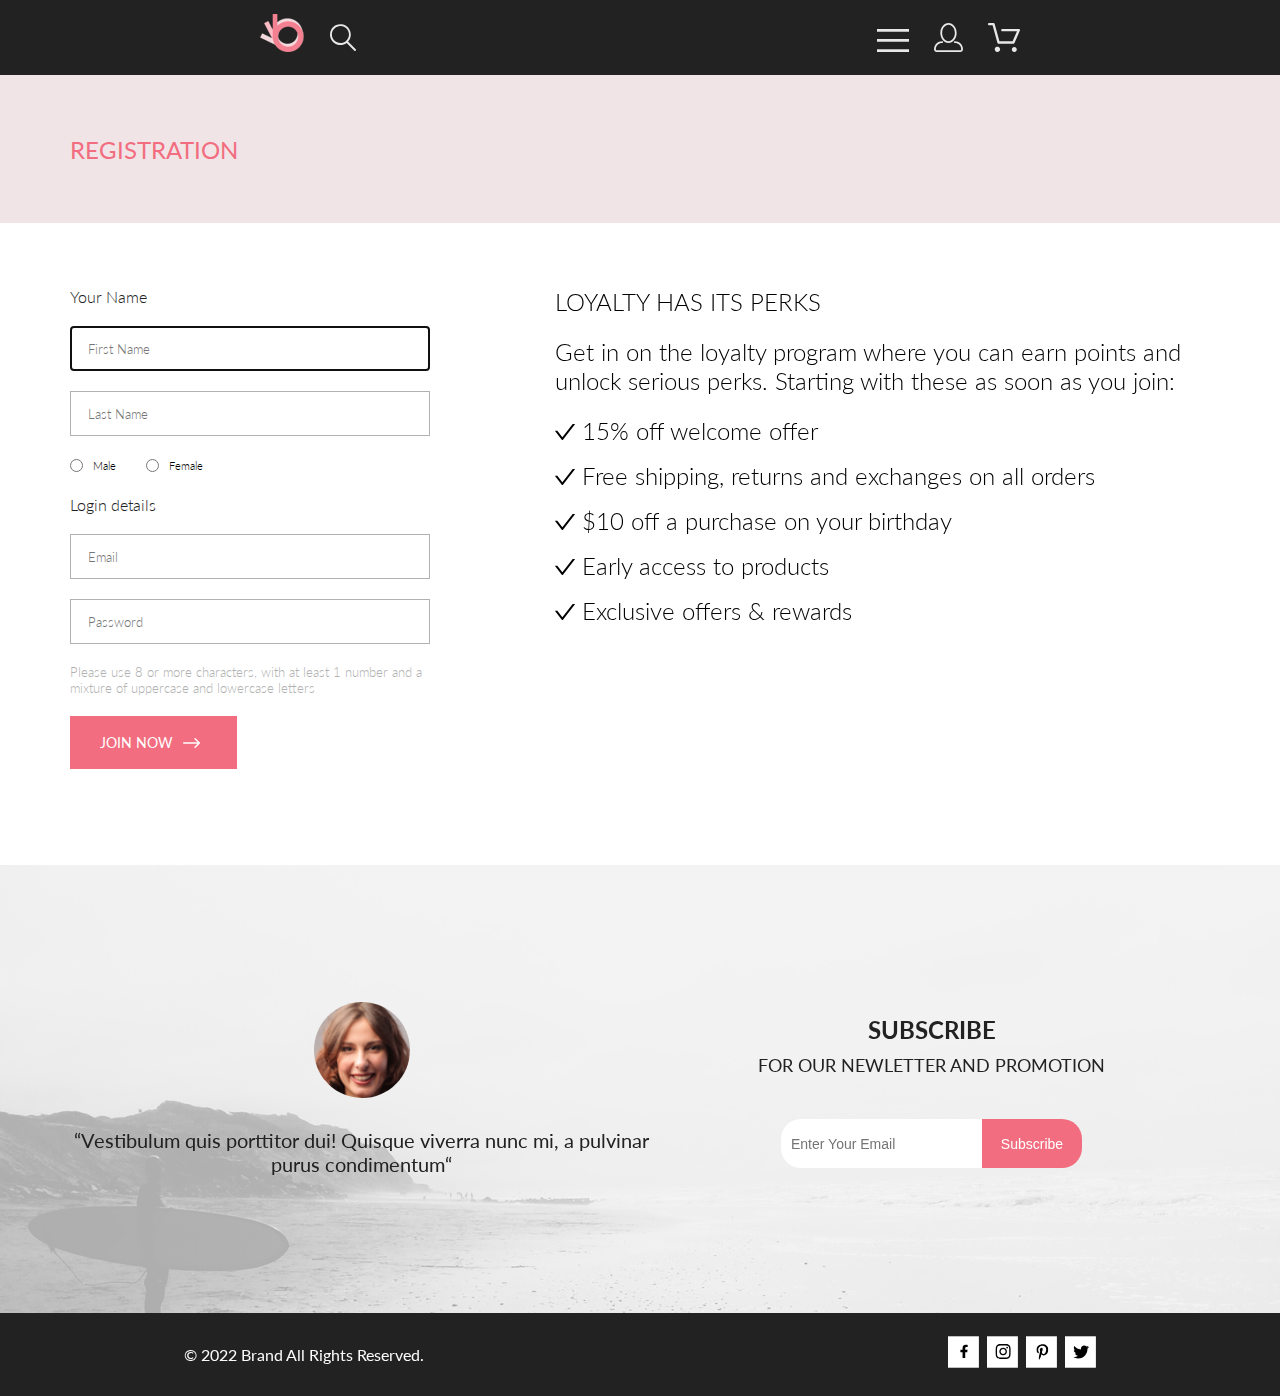
<file: registration.html>
<!DOCTYPE html>
<html lang="en">

<head>
    <link rel="preconnect" href="https://fonts.googleapis.com">
    <link rel="preconnect" href="https://fonts.gstatic.com" crossorigin>
    <link href="https://fonts.googleapis.com/css2?family=Lato:wght@300;400;900&family=Roboto&display=swap"
        rel="stylesheet">
    <meta charset="UTF-8">
    <meta name="viewport" content="width=device-width, initial-scale=1.0">
    <title>Product</title>
    <link rel="stylesheet" href="style.css">
</head>

<body>
    <header class="header">
        <div class="header__left">
            <a href="index.html" class="header_logo"><img src="img/logo.svg" alt="logo"></a>
            <a href="#" class="header_search">
                <svg width="27" height="28" viewBox="0 0 27 28" fill="none" xmlns="http://www.w3.org/2000/svg">
                    <path
                        d="M19.0586 17.6249C20.6703 15.8648 21.6272 13.6038 21.7688 11.2215C21.9103 8.8392 21.2279 6.48075 19.836 4.5422C18.4441 2.60365 16.4275 1.20306 14.125 0.575643C11.8224 -0.0517774 9.37412 0.132183 7.19119 1.09663C5.00826 2.06108 3.22365 3.74727 2.13706 5.87205C1.05047 7.99682 0.728077 10.4308 1.22402 12.7652C1.71996 15.0996 3.00403 17.1922 4.8606 18.6917C6.71717 20.1912 9.03316 21.0063 11.4196 20.9999C13.672 21.003 15.8635 20.269 17.6597 18.9099L25.4076 26.7169C25.4931 26.806 25.5956 26.8771 25.7089 26.926C25.8222 26.975 25.9442 27.0008 26.0676 27.0019C26.1913 27.0023 26.3138 26.9772 26.4273 26.9282C26.5409 26.8792 26.6431 26.8072 26.7276 26.7169C26.9016 26.536 26.9987 26.2949 26.9987 26.0439C26.9987 25.793 26.9016 25.5518 26.7276 25.3709L19.0586 17.6249ZM2.88565 10.4999C2.89848 8.81465 3.40996 7.17089 4.35561 5.77587C5.30126 4.38086 6.63875 3.29703 8.19946 2.66102C9.76017 2.02501 11.4742 1.86529 13.1256 2.202C14.7769 2.53871 16.2917 3.35678 17.4788 4.55307C18.6659 5.74935 19.4722 7.27031 19.7962 8.92421C20.1202 10.5781 19.9473 12.2909 19.2993 13.8467C18.6512 15.4024 17.5571 16.7315 16.1549 17.6664C14.7526 18.6013 13.105 19.1001 11.4196 19.0999C9.14819 19.0891 6.97384 18.1774 5.37386 16.5651C3.77388 14.9527 2.879 12.7714 2.88565 10.4999Z"
                        fill="#E8E8E8" />
                </svg>
            </a>
        </div>
        <div class="header__right">
            <details class="burger-menu">
                <summary class="burger-menu__summary">
                    <svg xmlns="http://www.w3.org/2000/svg" width="32" height="23" viewBox="0 0 32 23" fill="none">
                        <path d="M0 23V20.31H32V23H0ZM0 12.76V10.07H32V12.76H0ZM0 2.69V0H32V2.69H0Z" fill="#E8E8E8" />
                    </svg>
                </summary>
                <div class="burger-menu__nav">
                    <h3 class="burger-menu__title">MENU</h3>
                    <details open class="burger-menu__item">
                        <summary class="burger-menu__item__summary"><span class="burger-menu__item__head">MAN</span>
                        </summary>
                        <div class="burger-menu__link-box">
                            <a href="catalog.html" class="filter__link">Accessories</a>
                            <a href="#" class="filter__link">Bags</a>
                            <a href="#" class="filter__link">Denim</a>
                            <a href="#" class="filter__link">T-Shirts</a>
                        </div>
                    </details>
                    <details open class="burger-menu__item">
                        <summary class="burger-menu__item__summary"><span class="burger-menu__item__head">WOMAN</span>
                        </summary>
                        <div class="burger-menu__link-box">
                            <a href="#" class="filter__link">Accessories</a>
                            <a href="#" class="filter__link">Jackets & Coats</a>
                            <a href="#" class="filter__link">Polos</a>
                            <a href="#" class="filter__link">T-Shirts</a>
                            <a href="#" class="filter__link">Shirts</a>
                        </div>
                    </details>
                    <details open class="burger-menu__item">
                        <summary class="burger-menu__item__summary"><span class="burger-menu__item__head">KIDS</span>
                        </summary>
                        <div class="burger-menu__link-box">
                            <a href="#" class="filter__link">Accessories</a>
                            <a href="#" class="filter__link">Jackets & Coats</a>
                            <a href="#" class="filter__link">Polos</a>
                            <a href="#" class="filter__link">T-Shirts</a>
                            <a href="#" class="filter__link">Shirts</a>
                            <a href="#" class="filter__link">Bags</a>
                        </div>
                    </details>
                </div>
            </details>
            <a href="registration.html" class="header_menu no_icon"><img src="img/header_nav_2.svg" alt="user"></a>
            <a href="cart.html" class="header_menu no_icon"><img src="img/header_nav_3.svg" alt="basket"></a>
        </div>
    </header>

    <section class="top-head center">
        <h2 class="top-head__heading">REGISTRATION</h2>
    </section>

    <section class="regist-main center">
        <form class="regist-main__questionnaire">
            <legend class="regist-main__questionnaire_legend">Your Name</legend>
            <input class="regist-main__questionnaire_input" type="text" required autofocus placeholder="First Name">
            <input class="regist-main__questionnaire_input" type="text" required placeholder="Last Name">
            <div class="regist-main__questionnaire_box-radion">
                <div class="regist-main__questionnaire_radion">
                    <input type="radio" id="male" name="gender" />
                    <label class="regist-main__questionnaire_label" for="male">Male</label><br />
                </div>
                <div class="regist-main__questionnaire_radion">
                    <input type="radio" id="female" name="gender" />
                    <labe class="regist-main__questionnaire_label" for="female">Female</labe><br />
                </div>
            </div>
            <legend class="regist-main__questionnaire_legend">Login details</legend>
            <input class="regist-main__questionnaire_input" type="email" required name="email" placeholder="Email">
            <input class="regist-main__questionnaire_input" type="password" required name="password"
                placeholder="Password">
            <p class="regist-main__questionnaire_text">Please use 8 or more characters, with at least 1 number and a
                mixture of uppercase and lowercase letters
            </p>
            <button class="regist-main__questionnaire_btn" title="submit">
                <span>JOIN NOW</span>
                <svg width="17" height="10" viewBox="0 0 17 10" fill="none" xmlns="http://www.w3.org/2000/svg">
                    <path fill-rule="evenodd" clip-rule="evenodd"
                        d="M11.54 0.208095C11.6058 0.142131 11.684 0.0897967 11.77 0.0540883C11.8561 0.01838 11.9483 0 12.0415 0C12.1347 0 12.2269 0.01838 12.313 0.0540883C12.399 0.0897967 12.4772 0.142131 12.543 0.208095L16.7929 4.458C16.8589 4.5238 16.9112 4.60196 16.9469 4.68802C16.9826 4.77407 17.001 4.86632 17.001 4.95949C17.001 5.05266 16.9826 5.14491 16.9469 5.23097C16.9112 5.31702 16.8589 5.39518 16.7929 5.46098L12.543 9.71089C12.41 9.84389 12.2296 9.91861 12.0415 9.91861C11.8534 9.91861 11.673 9.84389 11.54 9.71089C11.407 9.57788 11.3323 9.39749 11.3323 9.2094C11.3323 9.0213 11.407 8.84091 11.54 8.70791L15.2898 4.95949L11.54 1.21107C11.474 1.14528 11.4217 1.06711 11.386 0.981059C11.3503 0.895005 11.3319 0.802752 11.3319 0.709584C11.3319 0.616415 11.3503 0.524162 11.386 0.438109C11.4217 0.352055 11.474 0.273891 11.54 0.208095Z"
                        fill="white" />
                    <path fill-rule="evenodd" clip-rule="evenodd"
                        d="M0 4.95948C0 4.77162 0.0746263 4.59146 0.207462 4.45862C0.340297 4.32579 0.52046 4.25116 0.708318 4.25116H15.583C15.7708 4.25116 15.951 4.32579 16.0838 4.45862C16.2167 4.59146 16.2913 4.77162 16.2913 4.95948C16.2913 5.14734 16.2167 5.3275 16.0838 5.46033C15.951 5.59317 15.7708 5.6678 15.583 5.6678H0.708318C0.52046 5.6678 0.340297 5.59317 0.207462 5.46033C0.0746263 5.3275 0 5.14734 0 4.95948Z"
                        fill="white" />
                </svg>
            </button>
        </form>
        <article class="regist-main__info">
            <h2 class="regist-main__info_text">LOYALTY HAS ITS PERKS</h2>
            <p class="regist-main__info_text">Get in on the loyalty program where you can earn points and unlock serious
                perks. Starting with these as soon as you join:</p>
            <ul class="regist-main__info_ul">
                <li class="regist-main__info_text">15% off welcome offer</li>
                <li class="regist-main__info_text">Free shipping, returns and exchanges on all orders</li>
                <li class="regist-main__info_text">$10 off a purchase on your birthday</li>
                <li class="regist-main__info_text">Early access to products</li>
                <li class="regist-main__info_text">Exclusive offers & rewards</li>
            </ul>
        </article>
    </section>


    <section class="application center">
        <figure class="application_left">
            <img class="application_foto" src="img/application_img.svg" alt="foto">
            <figcaption class="application_text"> “Vestibulum quis porttitor dui! Quisque viverra nunc mi, a pulvinar
                purus condimentum“
            </figcaption>
        </figure>
        <div class="application_right">
            <div>
                <h3 class="app_title">SUBSCRIBE</h3>
                <p class="app_text">FOR OUR NEWLETTER AND PROMOTION</p>
            </div>
            <form class="application_form" action="#">
                <input class="application_form_input" type="email" placeholder="Enter Your Email">
                <button class="application_form_submit" type="submit">Subscribe</button>
            </form>
        </div>
    </section>

    <footer class="footer">
        <div class="footer_left">
            <p>© 2022 Brand All Rights Reserved.</p>
        </div>
        <nav class="nav_footer">
            <div class="nav_footer_icons">
                <a href="https://facebook.com/">
                    <svg class="nav_footer_icons_background" xmlns="http://www.w3.org/2000/svg" width="31.451"
                        height="32" viewBox="0 0 32 32" fill="none">
                        <path d="M31.4506 0H0V32H31.4506V0Z" fill="white" />
                    </svg>
                </a>
                <svg class="footer_icon1" xmlns="http://www.w3.org/2000/svg" width="9.933" height="16"
                    viewBox="0 0 11 16" fill="none">
                    <path
                        d="M9.08836 8.28L9.50686 5.61602H6.89022V3.88729C6.89022 3.15847 7.25574 2.44806 8.42765 2.44806H9.61722V0.179975C9.61722 0.179975 8.53772 0 7.50561 0C5.35073 0 3.9422 1.27593 3.9422 3.5857V5.61602H1.54688V8.28H3.9422V14.72H6.89022V8.28H9.08836Z"
                        fill="black" />
                </svg>
            </div>
            <div class="nav_footer_icons">
                <svg class="nav_footer_icons_background" xmlns="http://www.w3.org/2000/svg" width="31.451" height="32"
                    viewBox="0 0 32 32" fill="none">
                    <path d="M31.4506 0H0V32H31.4506V0Z" fill="white" />
                </svg>
                <svg class="footer_icon2" xmlns="http://www.w3.org/2000/svg" width="16" height="15" viewBox="0 0 16 15"
                    fill="none">
                    <path
                        d="M8.13677 3.68162C6.02163 3.68162 4.31555 5.38494 4.31555 7.49666C4.31555 9.60838 6.02163 11.3117 8.13677 11.3117C10.2519 11.3117 11.958 9.60838 11.958 7.49666C11.958 5.38494 10.2519 3.68162 8.13677 3.68162ZM8.13677 9.97693C6.76991 9.97693 5.65248 8.86463 5.65248 7.49666C5.65248 6.12869 6.76658 5.01639 8.13677 5.01639C9.50695 5.01639 10.6211 6.12869 10.6211 7.49666C10.6211 8.86463 9.50363 9.97693 8.13677 9.97693ZM13.0056 3.52557C13.0056 4.02029 12.6065 4.41541 12.1143 4.41541C11.6188 4.41541 11.223 4.01697 11.223 3.52557C11.223 3.03416 11.6221 2.63572 12.1143 2.63572C12.6065 2.63572 13.0056 3.03416 13.0056 3.52557ZM15.5364 4.42869C15.4799 3.2367 15.2072 2.18084 14.3325 1.31092C13.4612 0.440997 12.4036 0.168732 11.2097 0.108966C9.9792 0.0392395 6.29101 0.0392395 5.0605 0.108966C3.8699 0.165411 2.81233 0.437677 1.93768 1.3076C1.06302 2.17752 0.793639 3.23338 0.733776 4.42537C0.663937 5.65389 0.663937 9.33611 0.733776 10.5646C0.790313 11.7566 1.06302 12.8125 1.93768 13.6824C2.81233 14.5523 3.86658 14.8246 5.0605 14.8844C6.29101 14.9541 9.9792 14.9541 11.2097 14.8844C12.4036 14.8279 13.4612 14.5556 14.3325 13.6824C15.2039 12.8125 15.4766 11.7566 15.5364 10.5646C15.6063 9.33611 15.6063 5.65721 15.5364 4.42869ZM13.9468 11.8828C13.6874 12.5336 13.1852 13.0349 12.53 13.2972C11.5489 13.6857 9.22094 13.5961 8.13677 13.5961C7.05259 13.5961 4.72128 13.6824 3.74353 13.2972C3.09169 13.0383 2.58951 12.5369 2.32678 11.8828C1.93768 10.9033 2.02747 8.57908 2.02747 7.49666C2.02747 6.41424 1.941 4.0867 2.32678 3.11053C2.58619 2.45975 3.08837 1.95838 3.74353 1.69608C4.72461 1.3076 7.05259 1.39725 8.13677 1.39725C9.22094 1.39725 11.5523 1.31092 12.53 1.69608C13.1818 1.95506 13.684 2.45643 13.9468 3.11053C14.3359 4.09002 14.2461 6.41424 14.2461 7.49666C14.2461 8.57908 14.3359 10.9066 13.9468 11.8828Z"
                        fill="black" />
                </svg>
            </div>
            <div class="nav_footer_icons">
                <a href="#">
                    <svg class="nav_footer_icons_background" xmlns="http://www.w3.org/2000/svg" width="31.451"
                        height="32" viewBox="0 0 32 32" fill="none">
                        <path d="M31.4506 0H0V32H31.4506V0Z" fill="white" />
                    </svg>
                </a>
                <svg class="footer_icon3" xmlns="http://www.w3.org/2000/svg" width="13" height="16" viewBox="0 0 13 16"
                    fill="none">
                    <g clip-path="url(#clip0_190_1618)">
                        <path
                            d="M6.7402 0.203125C3.55552 0.203125 0.408081 2.34063 0.408081 5.8C0.408081 8 1.63726 9.25 2.38221 9.25C2.68951 9.25 2.86643 8.3875 2.86643 8.14375C2.86643 7.85313 2.13079 7.23438 2.13079 6.025C2.13079 3.5125 4.03043 1.73125 6.48878 1.73125C8.60259 1.73125 10.167 2.94062 10.167 5.1625C10.167 6.82187 9.50585 9.93437 7.3641 9.93437C6.59121 9.93437 5.93006 9.37187 5.93006 8.56563C5.93006 7.38438 6.74951 6.24062 6.74951 5.02187C6.74951 2.95312 3.83487 3.32812 3.83487 5.82812C3.83487 6.35313 3.90006 6.93437 4.13286 7.4125C3.70451 9.26875 2.82919 12.0344 2.82919 13.9469C2.82919 14.5375 2.91299 15.1188 2.96886 15.7094C3.0744 15.8281 3.02163 15.8156 3.18304 15.7563C4.74744 13.6 4.69157 13.1781 5.39928 10.3562C5.78107 11.0875 6.76814 11.4812 7.55034 11.4812C10.8468 11.4812 12.3274 8.24688 12.3274 5.33125C12.3274 2.22813 9.66415 0.203125 6.7402 0.203125Z"
                            fill="black" />
                    </g>
                    <defs>
                        <clipPath id="clip0_190_1618">
                            <rect width="11.9193" height="16" fill="white" transform="translate(0.408081)" />
                        </clipPath>
                    </defs>
                </svg>
            </div>
            <div class="nav_footer_icons">
                <a href="#">
                    <svg class="nav_footer_icons_background" xmlns="http://www.w3.org/2000/svg" width="31.451"
                        height="32" viewBox="0 0 32 32" fill="none">
                        <path d="M31.4506 0H0V32H31.4506V0Z" fill="white" />
                    </svg>
                </a>
                <svg class="footer_icon4" xmlns="http://www.w3.org/2000/svg" width="17" height="16" viewBox="0 0 17 16"
                    fill="none">
                    <g clip-path="url(#clip0_190_1614)">
                        <path
                            d="M14.4181 4.74107C14.4281 4.88319 14.4281 5.02535 14.4281 5.16747C14.4281 9.50247 11.1509 14.4974 5.16096 14.4974C3.31558 14.4974 1.60132 13.9593 0.159302 13.0253C0.421495 13.0558 0.673569 13.0659 0.94585 13.0659C2.46851 13.0659 3.8702 12.5482 4.98953 11.6649C3.5576 11.6345 2.3576 10.6903 1.94415 9.39081C2.14585 9.42125 2.34751 9.44156 2.5593 9.44156C2.85172 9.44156 3.14418 9.40094 3.41643 9.32991C1.92401 9.02531 0.80465 7.70553 0.80465 6.11163V6.07103C1.23825 6.31469 1.74249 6.46697 2.2769 6.48725C1.39959 5.89841 0.824826 4.89335 0.824826 3.75628C0.824826 3.14716 0.98614 2.58878 1.26851 2.10147C2.87187 4.09131 5.28195 5.39078 7.98443 5.53294C7.93403 5.28928 7.90376 5.0355 7.90376 4.78169C7.90376 2.97457 9.35586 1.5025 11.1609 1.5025C12.0987 1.5025 12.9457 1.89844 13.5407 2.53803C14.2768 2.39591 14.9827 2.12178 15.6079 1.74616C15.3659 2.5076 14.8516 3.14719 14.176 3.55325C14.8315 3.48222 15.4668 3.29944 16.0516 3.04566C15.608 3.69538 15.0533 4.27403 14.4181 4.74107Z"
                            fill="black" />
                    </g>
                    <defs>
                        <clipPath id="clip0_190_1614">
                            <rect width="15.8924" height="16" fill="white" transform="translate(0.159302)" />
                        </clipPath>
                    </defs>
                </svg>
            </div>
        </nav>
    </footer>
</body>

</html>
</file>
<file: style.css>
.top-head {
  background-color: #F1E4E6;
  min-height: 148px;
  display: flex;
  align-items: center;
  justify-content: space-between;
}
.top-head__heading {
  color: #F16D7F;
  font-family: "Lato";
  font-size: 24px;
  font-style: normal;
  font-weight: 400;
  line-height: normal;
}

.breadcrumbs__link {
  color: #5D5D5D;
  font-family: "Lato";
  font-size: 14px;
  font-style: normal;
  font-weight: 300;
  line-height: normal;
}
.breadcrumbs__link_site {
  color: #F16D7F;
  font-weight: 700;
}
.breadcrumbs__link:hover {
  color: #F16D7F;
}
.breadcrumbs_ul {
  display: flex;
  list-style-type: none;
}
.breadcrumbs_li:not(:last-child)::after {
  content: "/";
  padding-right: 8px;
  padding-left: 8px;
  color: #5D5D5D;
}

.product-main {
  display: flex;
  align-items: center;
  justify-content: space-between;
  background-color: #F7F7F7;
}
.product-main__nav {
  background-color: #E5E5E5;
  padding: 10px;
}
.product-main__nav:hover path {
  fill: #F16D7F;
}

.product-detail-sku {
  padding-bottom: 129px;
}
.product-detail-sku__product-info {
  display: flex;
  flex-direction: column;
  align-items: center;
}
.product-detail-sku__category {
  color: #F16D7F;
  font-family: "Lato";
  font-size: 14px;
  font-style: normal;
  font-weight: 300;
  line-height: normal;
  -webkit-text-decoration: underline solid #F16D7F 3px;
          text-decoration: underline solid #F16D7F 3px;
  text-underline-offset: 12px;
  padding-top: 64px;
  padding-bottom: 28px;
}
.product-detail-sku__title {
  color: #4D4D4D;
  font-family: "Lato";
  font-size: 18px;
  font-style: normal;
  font-weight: 300;
  line-height: normal;
  padding-bottom: 48px;
}
.product-detail-sku__text {
  color: #5E5E5E;
  text-align: center;
  font-family: Lato;
  font-size: 14px;
  font-style: normal;
  font-weight: 300;
  line-height: normal;
  padding-bottom: 32px;
}
.product-detail-sku__price {
  color: #F16D7F;
  font-family: "Lato";
  font-size: 24px;
  font-style: normal;
  font-weight: 300;
  line-height: normal;
  padding-bottom: 68px;
}
.product-detail-sku_line {
  height: 1px;
  background-color: #EAEAEA;
  margin-bottom: 68px;
}
.product-detail-sku__parameter {
  padding-bottom: 48px;
}

.btn__add {
  display: flex;
  align-items: center;
  gap: 15px;
  padding-bottom: 64px;
}
.btn__add:hover path {
  fill: #fff;
}

.catalog-box {
  padding-bottom: 80px;
}

@media (max-width: 767px) {
  .center {
    padding-left: calc(50% - 170px);
    padding-right: calc(50% - 170px);
  }
  .header {
    padding: 18px 18px 19px;
    justify-content: space-between;
  }
  .burger-menu__nav {
    right: 0;
  }
  .no_icon {
    display: none;
  }
  .main {
    padding: 148px 56px 149px;
    margin-bottom: 64px;
  }
  .main_content_title {
    font-size: 20px;
  }
  .del {
    display: none;
  }
  .vertical_stripe {
    height: 61px;
    margin-right: 15px;
  }
  .bold {
    font-size: 38px;
  }
  .category {
    grid-template-columns: repeat(1, 343px);
    gap: 32px;
    padding-bottom: 64px;
  }
  .category_subtitle {
    font-size: 24px;
  }
  .wide_item {
    grid-column: span 1;
  }
  .featured_items_info {
    padding-bottom: 65px;
  }
  .catalog {
    grid-template-columns: repeat(1, 359px);
    gap: 17px;
    padding-bottom: 41px;
  }
  .featured_items {
    padding-bottom: 85px;
  }
  .opportunity {
    flex-direction: column;
    align-items: center;
    gap: 48px;
    padding-top: 48px;
    padding-bottom: 64px;
  }
  .opportunity_title {
    font-size: 19.96px;
  }
  .opportunity_text {
    font-size: 13.972px;
  }
  .application {
    align-items: center;
    flex-direction: column;
    justify-content: space-around;
  }
  .main-cart {
    display: flex;
    flex-direction: column;
    align-items: center;
  }
  .main-cart__buttons {
    display: flex;
    justify-content: space-evenly;
    gap: 9px;
  }
  .main-cart__buttons_link {
    padding: 9px 10px;
  }
  .main-cart__form {
    margin-top: 48px;
    margin-bottom: 48px;
  }
  .regist-main {
    justify-content: center;
    flex-direction: column;
  }
  .regist-main__info {
    padding-top: 40px;
  }
}
@media (max-width: 400px) {
  .center {
    padding-left: calc(50% - 152px);
    padding-right: calc(50% - 152px);
  }
  .main {
    padding: 148px 30px 149px;
    margin-bottom: 64px;
  }
  .main_content_title {
    font-size: 18px;
  }
  .bold {
    font-size: 36px;
  }
  .category {
    grid-template-columns: repeat(1, 304px);
    gap: 32px;
    padding-bottom: 64px;
  }
  .catalog {
    grid-template-columns: repeat(1, 310px);
    gap: 17px;
    padding-bottom: 41px;
  }
}
summary {
  display: block;
}

summary::-webkit-details-marker {
  display: none;
}

.filter-sort {
  height: 132px;
  padding-top: 39px;
  position: relative;
  z-index: 1;
  display: flex;
  gap: 30px;
}

.filter {
  padding-top: 13px;
  width: 360px;
  position: relative;
  z-index: 10;
}
.filter__content {
  background-color: white;
  padding: 0px 16px 16px;
}
.filter[open] {
  background: #FFF;
  box-shadow: 6px 4px 35px rgba(0, 0, 0, 0.21);
}
.filter[open] .filter__heading {
  color: #F16D7F;
}
.filter[open] path {
  fill: #F16D7F;
}
.filter__summary {
  display: flex;
  align-items: center;
  gap: 11px;
  padding-left: 16px;
}
.filter__heading {
  color: #000;
  font-family: "Lato";
  font-size: 14px;
  font-style: normal;
  font-weight: 600;
  line-height: normal;
}
.filter__item {
  margin-top: 16px;
}
.filter__item_heading {
  color: #5D5D5D;
  font-family: "Lato";
  font-size: 14px;
  font-style: normal;
  font-weight: 400;
  line-height: normal;
  padding: 8px 11px 11px 11px;
  border-bottom: 1px solid #EBEBEB;
  border-left: 5px solid #F16D7F;
}
.filter__item[open] .filter__item_heading {
  color: #F16D7F;
}
.filter__link-box {
  display: flex;
  flex-direction: column;
  gap: 11px;
  padding: 24px 16px;
}
.filter__link {
  color: #5D5D5D;
  font-family: "Lato";
  font-size: 14px;
  font-style: normal;
  font-weight: 400;
  line-height: normal;
}
.filter__link:hover {
  color: #F16D7F;
}

.sort {
  padding-top: 12px;
  display: flex;
  justify-content: center;
  gap: 42px;
}
.sort__details {
  position: relative;
}
.sort__details[open] path {
  fill: #F16D7F;
}
.sort__summary {
  display: flex;
  align-items: center;
  gap: 10px;
}
.sort__summary:hover path {
  fill: #F16D7F;
}
.sort__heading {
  color: #5D5D5D;
  font-family: "Lato";
  font-size: 14px;
  font-style: normal;
  font-weight: 400;
  line-height: normal;
}
.sort__box {
  background: #FFF;
  box-shadow: 6px 4px 35px 0px rgba(0, 0, 0, 0.21);
  padding: 7px 30px 11px 9px;
  position: absolute;
  left: -9px;
  top: 22px;
  display: flex;
  flex-direction: column;
  gap: 8px;
}
.sort__check {
  display: flex;
  gap: 9px;
  align-items: center;
  color: #5D5D5D;
  font-family: Roboto;
  font-size: 14px;
  font-weight: 400;
}

.pagination-wrapper {
  padding-bottom: 96px;
  display: flex;
  align-items: center;
  justify-content: center;
}
.pagination-wrapper__box {
  border: 1px solid #EBEBEB;
  border-radius: 5px;
  padding: 12px 15px;
  display: flex;
  gap: 15px;
}
.pagination-wrapper__pages {
  display: flex;
  gap: 15px;
}
.pagination-wrapper__pages-nav {
  color: #5D5D5D;
  font-family: "Lato";
  font-size: 16px;
  font-style: normal;
  font-weight: 300;
  line-height: normal;
}
.pagination-wrapper__pages-nav:hover {
  color: #F16D7F;
}
.pagination-wrapper__pages-nav:hover path {
  fill: #F16D7F;
}

@media (max-width: 767px) {
  .center {
    padding-left: calc(50% - 170px);
    padding-right: calc(50% - 170px);
  }
  .header {
    padding: 18px 18px 19px;
    justify-content: space-between;
  }
  .burger-menu__nav {
    right: 0;
  }
  .no_icon {
    display: none;
  }
  .main {
    padding: 148px 56px 149px;
    margin-bottom: 64px;
  }
  .main_content_title {
    font-size: 20px;
  }
  .del {
    display: none;
  }
  .vertical_stripe {
    height: 61px;
    margin-right: 15px;
  }
  .bold {
    font-size: 38px;
  }
  .category {
    grid-template-columns: repeat(1, 343px);
    gap: 32px;
    padding-bottom: 64px;
  }
  .category_subtitle {
    font-size: 24px;
  }
  .wide_item {
    grid-column: span 1;
  }
  .featured_items_info {
    padding-bottom: 65px;
  }
  .catalog {
    grid-template-columns: repeat(1, 359px);
    gap: 17px;
    padding-bottom: 41px;
  }
  .featured_items {
    padding-bottom: 85px;
  }
  .opportunity {
    flex-direction: column;
    align-items: center;
    gap: 48px;
    padding-top: 48px;
    padding-bottom: 64px;
  }
  .opportunity_title {
    font-size: 19.96px;
  }
  .opportunity_text {
    font-size: 13.972px;
  }
  .application {
    align-items: center;
    flex-direction: column;
    justify-content: space-around;
  }
  .main-cart {
    display: flex;
    flex-direction: column;
    align-items: center;
  }
  .main-cart__buttons {
    display: flex;
    justify-content: space-evenly;
    gap: 9px;
  }
  .main-cart__buttons_link {
    padding: 9px 10px;
  }
  .main-cart__form {
    margin-top: 48px;
    margin-bottom: 48px;
  }
  .regist-main {
    justify-content: center;
    flex-direction: column;
  }
  .regist-main__info {
    padding-top: 40px;
  }
}
@media (max-width: 400px) {
  .center {
    padding-left: calc(50% - 152px);
    padding-right: calc(50% - 152px);
  }
  .main {
    padding: 148px 30px 149px;
    margin-bottom: 64px;
  }
  .main_content_title {
    font-size: 18px;
  }
  .bold {
    font-size: 36px;
  }
  .category {
    grid-template-columns: repeat(1, 304px);
    gap: 32px;
    padding-bottom: 64px;
  }
  .catalog {
    grid-template-columns: repeat(1, 310px);
    gap: 17px;
    padding-bottom: 41px;
  }
}
.main-cart {
  padding-top: 96px;
  padding-bottom: 128px;
  display: flex;
  flex-direction: row;
  justify-content: center;
  gap: 11%;
  /*left*/
  /*right*/
}
.main-cart__left {
  display: flex;
  flex-direction: column;
  gap: 40px;
}
.main-cart__product {
  display: flex;
  flex-direction: row;
  box-shadow: 6px 4px 35px rgba(0, 0, 0, 0.21);
}
.main-cart__product_img {
  max-width: 262px;
}
.main-cart__product_info {
  padding: 22px 31px 62px;
  display: flex;
  flex-direction: column;
  gap: 6px;
}
.main-cart__product_title {
  color: #000;
  font-family: "Lato";
  font-size: 24px;
  font-style: normal;
  font-weight: 400;
  line-height: normal;
  margin-bottom: 42px;
  max-width: 262px;
}
.main-cart__product_text {
  color: #5D5D5D;
  font-family: "Lato";
  font-size: 22px;
  font-style: normal;
  font-weight: 400;
  line-height: normal;
}
.main-cart__product_text_price::after {
  content: "300$";
  color: #F16D7F;
  padding-left: 10px;
}
.main-cart__product_text_color::after {
  content: "Red";
  padding-left: 10px;
}
.main-cart__product_text_size::after {
  content: "XL";
  padding-left: 10px;
}
.main-cart__product_text_quantity::after {
  content: "2";
  padding-left: 10px;
}
.main-cart__buttons {
  display: flex;
  justify-content: space-between;
}
.main-cart__buttons_link {
  color: #000;
  font-family: "Lato";
  font-size: 14px;
  font-style: normal;
  font-weight: 300;
  line-height: normal;
  padding: 17px 40px;
  border: 1px solid #A4A4A4;
}
.main-cart__buttons_link:hover {
  color: #F16D7F;
  border: 1px solid #F16D7F;
}
.main-cart__final-box {
  background-color: #F1E4E6;
  padding: 42px 34px;
}
.main-cart__form {
  display: flex;
  flex-direction: column;
  gap: 20px;
  margin-bottom: 57px;
  margin-top: 17px;
}
.main-cart__form_title {
  color: #222;
  font-size: 16px;
  font-weight: 300;
}
.main-cart__form_input {
  width: 359px;
  height: 44px;
  color: #222;
  font-size: 13px;
  font-weight: 300;
}
.main-cart__form_input[type=text] {
  padding: 17px;
  color: #B1B1B1;
  font-size: 13px;
  font-weight: 300;
}
.main-cart__form_submit {
  width: 101.408px;
  height: 35px;
  color: #4A4A4A;
  font-size: 11px;
  font-weight: 300;
}
.main-cart__final {
  display: flex;
  flex-direction: column;
  align-items: flex-end;
  gap: 12px;
  padding-bottom: 17px;
  border-bottom: 1px solid #bebebe;
}
.main-cart__final_subtitle {
  color: #5D5D5D;
  font-family: "Lato";
  font-size: 11px;
  font-style: normal;
  font-weight: 400;
  line-height: normal;
}
.main-cart__final_subtitle::after {
  content: "$900";
  padding-left: 70px;
}
.main-cart__final_title {
  color: #222;
  font-family: "Lato";
  font-size: 16px;
  font-style: normal;
  font-weight: 300;
  line-height: normal;
}
.main-cart__final_title::after {
  content: "$900";
  color: #F16D7F;
  font-weight: 700;
  padding-left: 70px;
}
.main-cart__box-button {
  padding-top: 21px;
}
.main-cart__button {
  color: #FFF;
  font-family: "Lato";
  font-size: 16px;
  font-style: normal;
  font-weight: 300;
  line-height: normal;
  padding: 17px 40px;
  border: 1px solid transparent;
  background-color: #F16D7F;
}
.main-cart__button:hover {
  color: #F16D7F;
  border: 1px solid #F16D7F;
  background-color: #FFF;
}

@media (max-width: 767px) {
  .center {
    padding-left: calc(50% - 170px);
    padding-right: calc(50% - 170px);
  }
  .header {
    padding: 18px 18px 19px;
    justify-content: space-between;
  }
  .burger-menu__nav {
    right: 0;
  }
  .no_icon {
    display: none;
  }
  .main {
    padding: 148px 56px 149px;
    margin-bottom: 64px;
  }
  .main_content_title {
    font-size: 20px;
  }
  .del {
    display: none;
  }
  .vertical_stripe {
    height: 61px;
    margin-right: 15px;
  }
  .bold {
    font-size: 38px;
  }
  .category {
    grid-template-columns: repeat(1, 343px);
    gap: 32px;
    padding-bottom: 64px;
  }
  .category_subtitle {
    font-size: 24px;
  }
  .wide_item {
    grid-column: span 1;
  }
  .featured_items_info {
    padding-bottom: 65px;
  }
  .catalog {
    grid-template-columns: repeat(1, 359px);
    gap: 17px;
    padding-bottom: 41px;
  }
  .featured_items {
    padding-bottom: 85px;
  }
  .opportunity {
    flex-direction: column;
    align-items: center;
    gap: 48px;
    padding-top: 48px;
    padding-bottom: 64px;
  }
  .opportunity_title {
    font-size: 19.96px;
  }
  .opportunity_text {
    font-size: 13.972px;
  }
  .application {
    align-items: center;
    flex-direction: column;
    justify-content: space-around;
  }
  .main-cart {
    display: flex;
    flex-direction: column;
    align-items: center;
  }
  .main-cart__buttons {
    display: flex;
    justify-content: space-evenly;
    gap: 9px;
  }
  .main-cart__buttons_link {
    padding: 9px 10px;
  }
  .main-cart__form {
    margin-top: 48px;
    margin-bottom: 48px;
  }
  .regist-main {
    justify-content: center;
    flex-direction: column;
  }
  .regist-main__info {
    padding-top: 40px;
  }
}
@media (max-width: 400px) {
  .center {
    padding-left: calc(50% - 152px);
    padding-right: calc(50% - 152px);
  }
  .main {
    padding: 148px 30px 149px;
    margin-bottom: 64px;
  }
  .main_content_title {
    font-size: 18px;
  }
  .bold {
    font-size: 36px;
  }
  .category {
    grid-template-columns: repeat(1, 304px);
    gap: 32px;
    padding-bottom: 64px;
  }
  .catalog {
    grid-template-columns: repeat(1, 310px);
    gap: 17px;
    padding-bottom: 41px;
  }
}
.regist-main {
  padding-top: 64px;
  padding-bottom: 96px;
  display: flex;
  justify-content: center;
  gap: 11%;
}
.regist-main__questionnaire {
  display: flex;
  gap: 20px;
  flex-direction: column;
}
.regist-main__questionnaire_legend {
  color: #222;
  font-family: "Lato";
  font-size: 16px;
  font-style: normal;
  font-weight: 300;
  line-height: normal;
}
.regist-main__questionnaire_input {
  width: 360px;
  height: 45px;
  color: #B1B1B1;
  font-family: "Lato";
  font-size: 13px;
  font-style: normal;
  font-weight: 300;
  line-height: normal;
  border: 1px solid #B1B1B1;
}
.regist-main__questionnaire_input[type=text] {
  padding: 17px;
}
.regist-main__questionnaire_input[type=email] {
  padding: 17px;
}
.regist-main__questionnaire_input[type=password] {
  padding: 17px;
}
.regist-main__questionnaire_box-radion {
  display: flex;
  gap: 20px;
}
.regist-main__questionnaire_radion {
  display: flex;
  align-items: center;
  gap: 10px;
}
.regist-main__questionnaire_label {
  color: #000;
  font-family: "Lato";
  font-size: 11px;
  font-style: normal;
  font-weight: 300;
  line-height: normal;
}
.regist-main__questionnaire_text {
  color: #B1B1B1;
  font-family: "Lato";
  font-size: 13px;
  font-style: normal;
  font-weight: 300;
  line-height: normal;
}
.regist-main__questionnaire_btn {
  display: flex;
  align-items: center;
  gap: 10px;
  color: #FFF;
  font-family: "Lato";
  font-size: 14px;
  font-style: normal;
  font-weight: 400;
  line-height: normal;
  max-width: 167px;
  padding: 17px 29px;
  border: 1px solid transparent;
  background-color: #F16D7F;
}
.regist-main__questionnaire_btn:hover {
  color: #F16D7F;
  border: 1px solid #F16D7F;
  background-color: #FFF;
}
.regist-main__questionnaire_btn:hover path {
  fill: #F16D7F;
}
.regist-main__info {
  display: flex;
  flex-direction: column;
  gap: 21px;
}
.regist-main__info_text {
  color: #000;
  font-family: "Lato";
  font-size: 24px;
  font-style: normal;
  font-weight: 300;
  line-height: normal;
}
.regist-main__info_ul {
  list-style: square url(img/ul.svg) inside;
  display: flex;
  flex-direction: column;
  gap: 16px;
}

@media (max-width: 767px) {
  .center {
    padding-left: calc(50% - 170px);
    padding-right: calc(50% - 170px);
  }
  .header {
    padding: 18px 18px 19px;
    justify-content: space-between;
  }
  .burger-menu__nav {
    right: 0;
  }
  .no_icon {
    display: none;
  }
  .main {
    padding: 148px 56px 149px;
    margin-bottom: 64px;
  }
  .main_content_title {
    font-size: 20px;
  }
  .del {
    display: none;
  }
  .vertical_stripe {
    height: 61px;
    margin-right: 15px;
  }
  .bold {
    font-size: 38px;
  }
  .category {
    grid-template-columns: repeat(1, 343px);
    gap: 32px;
    padding-bottom: 64px;
  }
  .category_subtitle {
    font-size: 24px;
  }
  .wide_item {
    grid-column: span 1;
  }
  .featured_items_info {
    padding-bottom: 65px;
  }
  .catalog {
    grid-template-columns: repeat(1, 359px);
    gap: 17px;
    padding-bottom: 41px;
  }
  .featured_items {
    padding-bottom: 85px;
  }
  .opportunity {
    flex-direction: column;
    align-items: center;
    gap: 48px;
    padding-top: 48px;
    padding-bottom: 64px;
  }
  .opportunity_title {
    font-size: 19.96px;
  }
  .opportunity_text {
    font-size: 13.972px;
  }
  .application {
    align-items: center;
    flex-direction: column;
    justify-content: space-around;
  }
  .main-cart {
    display: flex;
    flex-direction: column;
    align-items: center;
  }
  .main-cart__buttons {
    display: flex;
    justify-content: space-evenly;
    gap: 9px;
  }
  .main-cart__buttons_link {
    padding: 9px 10px;
  }
  .main-cart__form {
    margin-top: 48px;
    margin-bottom: 48px;
  }
  .regist-main {
    justify-content: center;
    flex-direction: column;
  }
  .regist-main__info {
    padding-top: 40px;
  }
}
@media (max-width: 400px) {
  .center {
    padding-left: calc(50% - 152px);
    padding-right: calc(50% - 152px);
  }
  .main {
    padding: 148px 30px 149px;
    margin-bottom: 64px;
  }
  .main_content_title {
    font-size: 18px;
  }
  .bold {
    font-size: 36px;
  }
  .category {
    grid-template-columns: repeat(1, 304px);
    gap: 32px;
    padding-bottom: 64px;
  }
  .catalog {
    grid-template-columns: repeat(1, 310px);
    gap: 17px;
    padding-bottom: 41px;
  }
}
* {
  margin: 0;
  padding: 0;
  box-sizing: border-box;
}

a {
  text-decoration: none;
}

img {
  max-width: 100%;
}

body {
  font-family: "Lato", sans-serif;
  font-family: "Roboto", sans-serif;
}

.center {
  padding-left: calc(50% - 570px);
  padding-right: calc(50% - 570px);
}

/* Header */
.header {
  background-color: #222;
  max-height: 75px;
  padding-top: 18px;
  padding-bottom: 19px;
  display: flex;
  justify-content: space-around;
  position: relative;
}
.header__right {
  display: flex;
  align-items: flex-end;
  gap: 25px;
}
.header__left {
  display: flex;
  gap: 25px;
  align-items: flex-end;
}

.burger-menu__nav {
  width: 232px;
  position: absolute;
  z-index: 20;
  background-color: white;
  padding: 37px 33px 33px;
  top: 75px;
}
.burger-menu__title {
  color: #000;
  font-size: 14px;
  font-weight: 700;
  margin-bottom: 24px;
}
.burger-menu__item {
  margin-top: 12px;
}
.burger-menu__item__summary {
  display: flex;
  align-items: center;
  gap: 11px;
  padding-left: 16px;
}
.burger-menu__item[open] .burger-menu__item__head {
  color: #F16D7F;
}
.burger-menu[open] {
  box-shadow: 6px 4px 35px rgba(0, 0, 0, 0.21);
}
.burger-menu__head {
  font-weight: 400;
  font-size: 14px;
  line-height: 17px;
  color: #6f6e6e;
  padding: 8px 11px 11px 11px;
  border-bottom: 1px solid #EBEBEB;
  border-left: 5px solid #F16D7F;
}
.burger-menu__link-box {
  display: flex;
  flex-direction: column;
  gap: 11px;
  padding: 12px 12px 20px 40px;
}
.burger-menu__link {
  color: #6F6E6E;
  font-size: 14px;
  font-weight: 400;
}
.burger-menu__link:hover {
  color: #F16D7F;
}

/* Main */
.main {
  background-color: #F1E4E6;
  display: flex;
  justify-content: space-around;
  flex-direction: row;
  gap: 63px;
  margin-bottom: 65px;
}
.main__right {
  display: flex;
  align-items: center;
  justify-content: flex-start;
}
.main__content_title {
  color: #222;
  font-family: "Lato";
  font-size: 40px;
  font-style: normal;
  font-weight: 900;
  line-height: normal;
}

.vertical-stripe {
  background-color: #F16D7F;
  width: 12px;
  height: 92px;
  margin-right: 16px;
}

.bold {
  font-size: 48px;
}

.pink {
  color: #F16D7F;
}

/* Category */
.category {
  padding-bottom: 96px;
  display: grid;
  grid-template-columns: repeat(3, 360px);
  justify-content: center;
  gap: 30px;
}

.category_item {
  display: flex;
  justify-content: center;
  align-items: center;
}

.wide_item {
  grid-column: span 3;
}

.category_info {
  position: absolute;
}

.category_text {
  color: #FFF;
  text-align: center;
  font-family: "Lato";
  font-size: 16px;
  font-style: normal;
  font-weight: 400;
  line-height: normal;
}

.category_subtitle {
  color: #F16D7F;
  text-align: center;
  font-family: "Lato";
  font-size: 16px;
  font-style: normal;
  font-weight: 400;
  line-height: normal;
}

/* Featured */
.featured_items {
  padding-bottom: 60px;
}

.featured_items_info {
  padding-bottom: 48px;
  display: flex;
  flex-direction: column;
  align-items: center;
}

.info_title {
  color: #222;
  font-family: "Lato";
  font-size: 30px;
  font-style: normal;
  font-weight: 400;
  line-height: normal;
  padding-bottom: 6px;
}

.info_text {
  color: #9F9F9F;
  font-family: "Lato";
  font-size: 14px;
  font-style: normal;
  font-weight: 400;
  line-height: normal;
}

.catalog {
  display: grid;
  grid-template-columns: repeat(3, 360px);
  gap: 30px;
  justify-content: center;
  padding-bottom: 48px;
}

.product {
  background-color: #F8F8F8;
  position: relative;
}
.product_info {
  padding: 24px 16px;
  display: grid;
  gap: 16px;
}
.product_name {
  color: #222;
  font-family: "Lato";
  font-size: 13px;
  font-style: normal;
  font-weight: 400;
  line-height: normal;
}
.product_text {
  color: #5D5D5D;
  font-family: "Lato";
  font-size: 14px;
  font-style: normal;
  font-weight: 300;
  line-height: normal;
}
.product_price {
  color: #F16D7F;
  font-family: "Lato";
  font-size: 16px;
  font-style: normal;
  font-weight: 400;
  line-height: normal;
}

.overlay {
  width: 100%;
  position: absolute;
  top: 0;
  bottom: 0;
  left: 0;
  right: 0;
  opacity: 0;
  transition: 0.3s ease;
}

.product:hover .overlay {
  opacity: 1;
}

.btn_link {
  display: flex;
  justify-content: center;
}

.btn {
  color: #F16D7F;
  font-family: "Lato";
  font-size: 16px;
  font-style: normal;
  font-weight: 400;
  line-height: normal;
  padding: 15px 39px 14px 39px;
  border: 2px solid #F16D7F;
}
.btn:hover {
  border: 2px solid transparent;
  color: #FFF;
  background-color: #F16D7F;
  transition: all 0, 3s;
}

.opportunity {
  background-color: #222;
  display: flex;
  padding: 104px 230px;
}
.opportunity_box {
  flex-grow: 1;
  padding: 0 1%;
  display: flex;
  flex-direction: column;
  align-items: center;
  justify-content: center;
}
.opportunity_title {
  padding-top: 28px;
  padding-bottom: 16px;
  color: #FBFBFB;
  font-family: "Lato";
  font-size: 19.96px;
  font-style: normal;
  font-weight: 400;
  line-height: normal;
}
.opportunity_text {
  color: #FBFBFB;
  text-align: center;
  font-family: "Lato";
  font-size: 13.972px;
  font-style: normal;
  font-weight: 300;
  line-height: normal;
}

.application {
  background-image: url(img/photo\ subscribe.svg);
  background-repeat: no-repeat;
  background-size: cover;
  background-position: bottom;
  min-height: 448px;
  display: flex;
  justify-content: space-between;
  align-items: center;
}

.application_left {
  display: flex;
  flex-direction: column;
  align-items: center;
  gap: 30px;
}

.application_text {
  color: #222;
  text-align: center;
  font-family: "Lato";
  font-size: 20px;
  font-style: normal;
  font-weight: 400;
  line-height: normal;
}

.app_title {
  color: #222;
  text-align: center;
  font-family: "Lato";
  font-size: 24px;
  font-style: normal;
  font-weight: 700;
  line-height: 167.2%;
}

.app_text {
  color: #222;
  font-family: "Lato";
  font-size: 18px;
  font-style: normal;
  font-weight: 400;
  line-height: 167.2%;
}

.application_right {
  min-width: 557px;
  display: flex;
  align-items: center;
  flex-direction: column;
}

.application_form {
  display: flex;
  flex-wrap: nowrap;
  margin-top: 39px;
  color: #E1E1E1;
}
.application_form_input {
  padding: 10px;
  max-width: 256px;
  height: 49px;
  border: 0;
  border-start-start-radius: 20px;
  border-end-start-radius: 20px;
  color: #222;
  font-size: 14px;
  font-weight: 400;
}
.application_form_submit {
  width: 100px;
  max-height: 49px;
  border: 0;
  background-color: #F16D7F;
  border-top-right-radius: 20px;
  border-bottom-right-radius: 20px;
  color: #FFF;
  text-align: center;
  font-size: 14px;
  font-weight: 400;
  transition: all 0.3s;
}
.application_form_submit:hover {
  background-color: #FFF;
  color: #F16D7F;
  border-color: #F16D7F;
}

.footer {
  background-color: #222;
  display: flex;
  justify-content: space-between;
  align-items: center;
  padding-left: 14.375%;
  padding-right: 14.375%;
}
.footer_left {
  padding-top: 30px;
  padding-bottom: 30px;
  color: #FBFBFB;
  font-family: "Lato";
  font-size: 16px;
  font-style: normal;
  font-weight: 400;
  line-height: normal;
}

.nav_footer {
  display: flex;
  flex-direction: row;
  gap: 7.29px;
  padding-top: 23px;
  padding-bottom: 24px;
}
.nav_footer_icons {
  position: relative;
}
.nav_footer_icon_background {
  transition: all 0.3s;
}
.nav_footer_icons_background:hover path {
  fill: #F16D7F;
}

.footer_icon1 {
  position: absolute;
  top: 8px;
  left: 10.93px;
}

.footer_icon2 {
  position: absolute;
  top: 8px;
  left: 7.95px;
}

.footer_icon3 {
  position: absolute;
  top: 8px;
  left: 9.93px;
}

.footer_icon4 {
  position: absolute;
  top: 8px;
  left: 7.95px;
}

@media (min-width: 768px) and (max-width: 1024px) {
  .center {
    padding-left: calc(50% - 376px);
    padding-right: calc(50% - 376px);
  }
  .main {
    gap: 39px;
  }
  .main__left img {
    width: 386px;
  }
  .main_content_title {
    font-size: 26px;
  }
  .bold {
    font-size: 44px;
  }
  .category {
    grid-template-columns: repeat(3, 231px);
    gap: 20px;
    padding-bottom: 110px;
  }
  .featured_items_info {
    padding-bottom: 73px;
  }
  .catalog {
    grid-template-columns: repeat(2, 360px);
    gap: 16px;
    padding-bottom: 32px;
  }
  .featured_items {
    padding-bottom: 70.5px;
  }
  .opportunity {
    flex-direction: column;
    align-items: center;
    gap: 48px;
    padding-top: 48px;
    padding-bottom: 64px;
  }
  .opportunity_title {
    font-size: 19.96px;
  }
  .opportunity_text {
    font-size: 13.972px;
  }
  .application {
    justify-content: center;
    flex-direction: column;
    gap: 48px;
  }
  .application_form {
    margin-top: 27px;
  }
  .footer {
    padding-left: 2%;
    padding-right: 2%;
  }
  .top-head__heading {
    padding-left: 16px;
  }
  .breadcrumbs {
    padding-right: 16px;
  }
  .main-cart {
    flex-direction: column;
  }
  .main-cart__buttons {
    justify-content: space-around;
  }
  .main-cart__right {
    display: flex;
    gap: 16px;
    padding-top: 64px;
    align-items: center;
    justify-content: center;
  }
  .regist-main__info_text {
    font-size: 16px;
  }
}
@media (max-width: 767px) {
  .center {
    padding-left: calc(50% - 170px);
    padding-right: calc(50% - 170px);
  }
  .header {
    padding: 18px 18px 19px;
    justify-content: space-between;
  }
  .burger-menu__nav {
    right: 0;
  }
  .no_icon {
    display: none;
  }
  .main {
    padding: 148px 56px 149px;
    margin-bottom: 64px;
  }
  .main_content_title {
    font-size: 20px;
  }
  .del {
    display: none;
  }
  .vertical_stripe {
    height: 61px;
    margin-right: 15px;
  }
  .bold {
    font-size: 38px;
  }
  .category {
    grid-template-columns: repeat(1, 343px);
    gap: 32px;
    padding-bottom: 64px;
  }
  .category_subtitle {
    font-size: 24px;
  }
  .wide_item {
    grid-column: span 1;
  }
  .featured_items_info {
    padding-bottom: 65px;
  }
  .catalog {
    grid-template-columns: repeat(1, 359px);
    gap: 17px;
    padding-bottom: 41px;
  }
  .featured_items {
    padding-bottom: 85px;
  }
  .opportunity {
    flex-direction: column;
    align-items: center;
    gap: 48px;
    padding-top: 48px;
    padding-bottom: 64px;
  }
  .opportunity_title {
    font-size: 19.96px;
  }
  .opportunity_text {
    font-size: 13.972px;
  }
  .application {
    align-items: center;
    flex-direction: column;
    justify-content: space-around;
  }
  .main-cart {
    display: flex;
    flex-direction: column;
    align-items: center;
  }
  .main-cart__buttons {
    display: flex;
    justify-content: space-evenly;
    gap: 9px;
  }
  .main-cart__buttons_link {
    padding: 9px 10px;
  }
  .main-cart__form {
    margin-top: 48px;
    margin-bottom: 48px;
  }
  .regist-main {
    justify-content: center;
    flex-direction: column;
  }
  .regist-main__info {
    padding-top: 40px;
  }
}
@media (max-width: 400px) {
  .center {
    padding-left: calc(50% - 152px);
    padding-right: calc(50% - 152px);
  }
  .main {
    padding: 148px 30px 149px;
    margin-bottom: 64px;
  }
  .main_content_title {
    font-size: 18px;
  }
  .bold {
    font-size: 36px;
  }
  .category {
    grid-template-columns: repeat(1, 304px);
    gap: 32px;
    padding-bottom: 64px;
  }
  .catalog {
    grid-template-columns: repeat(1, 310px);
    gap: 17px;
    padding-bottom: 41px;
  }
}/*# sourceMappingURL=style.css.map */
</file>
